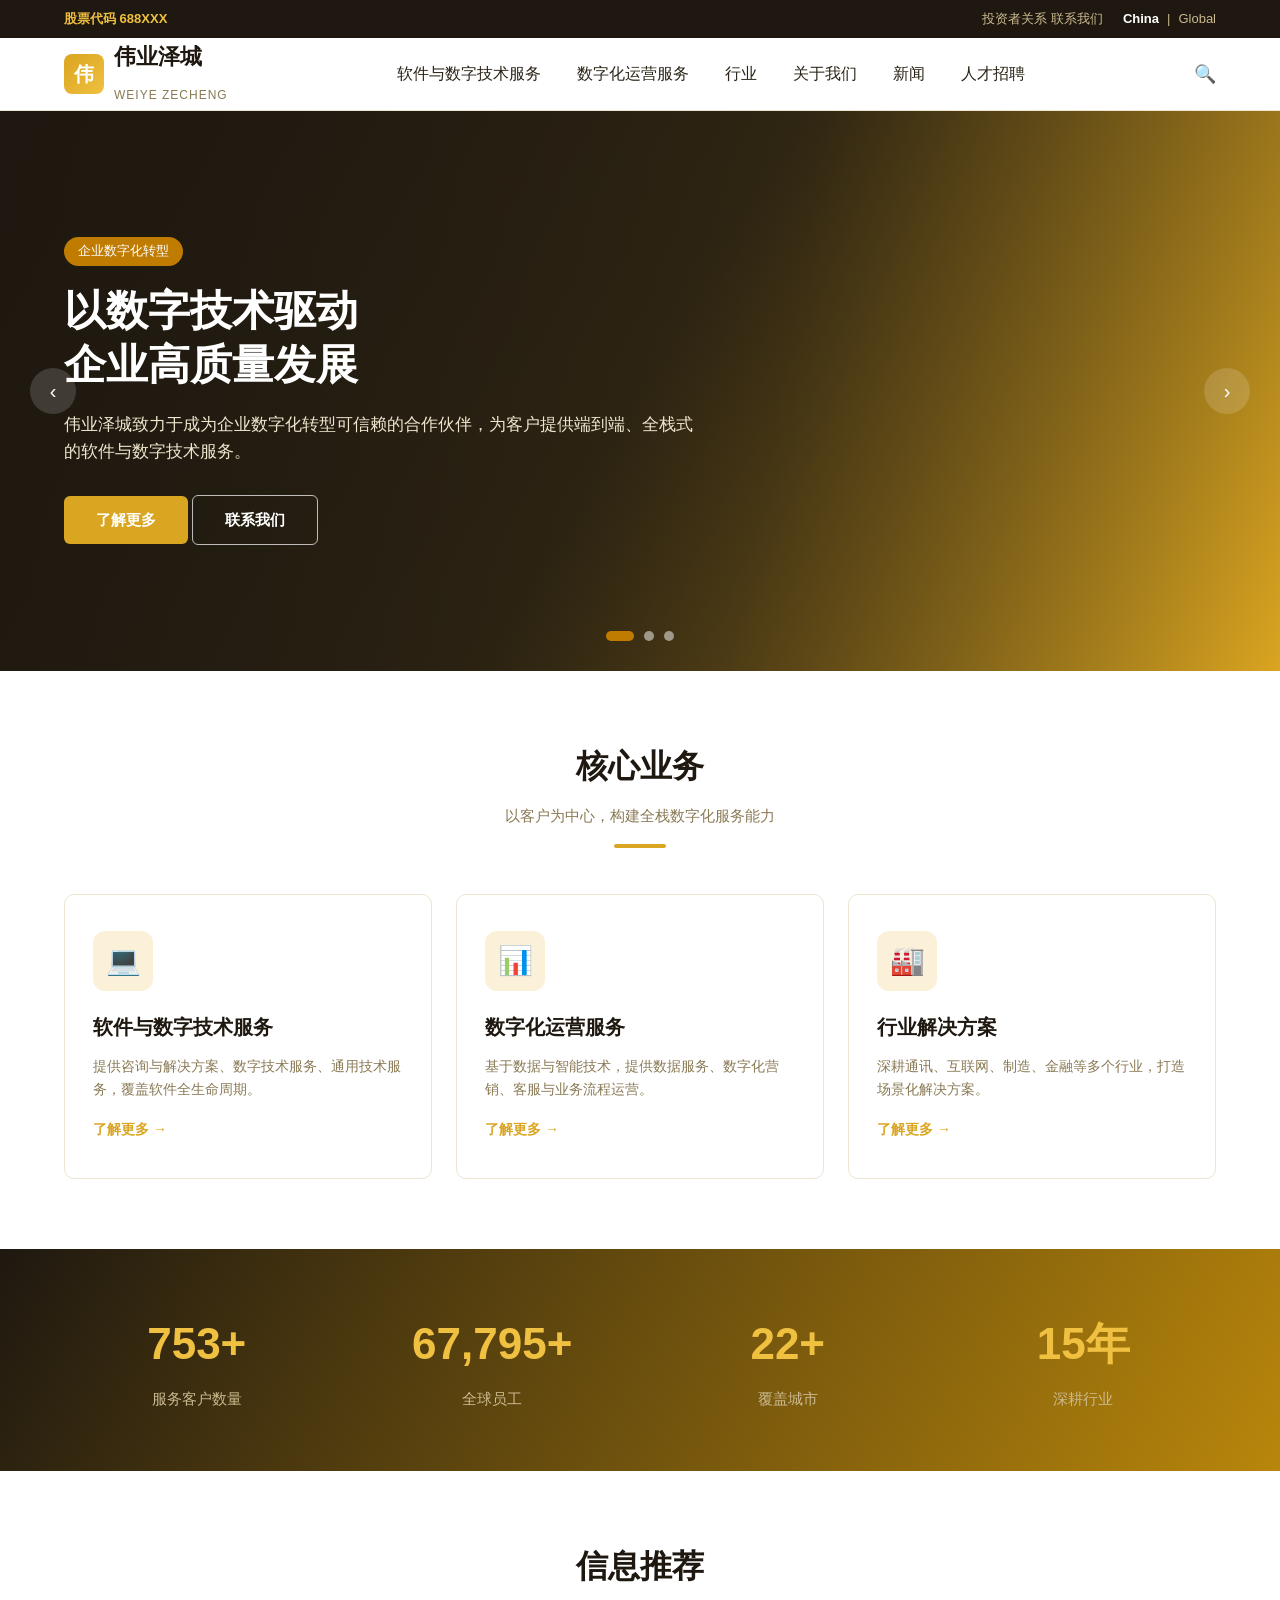
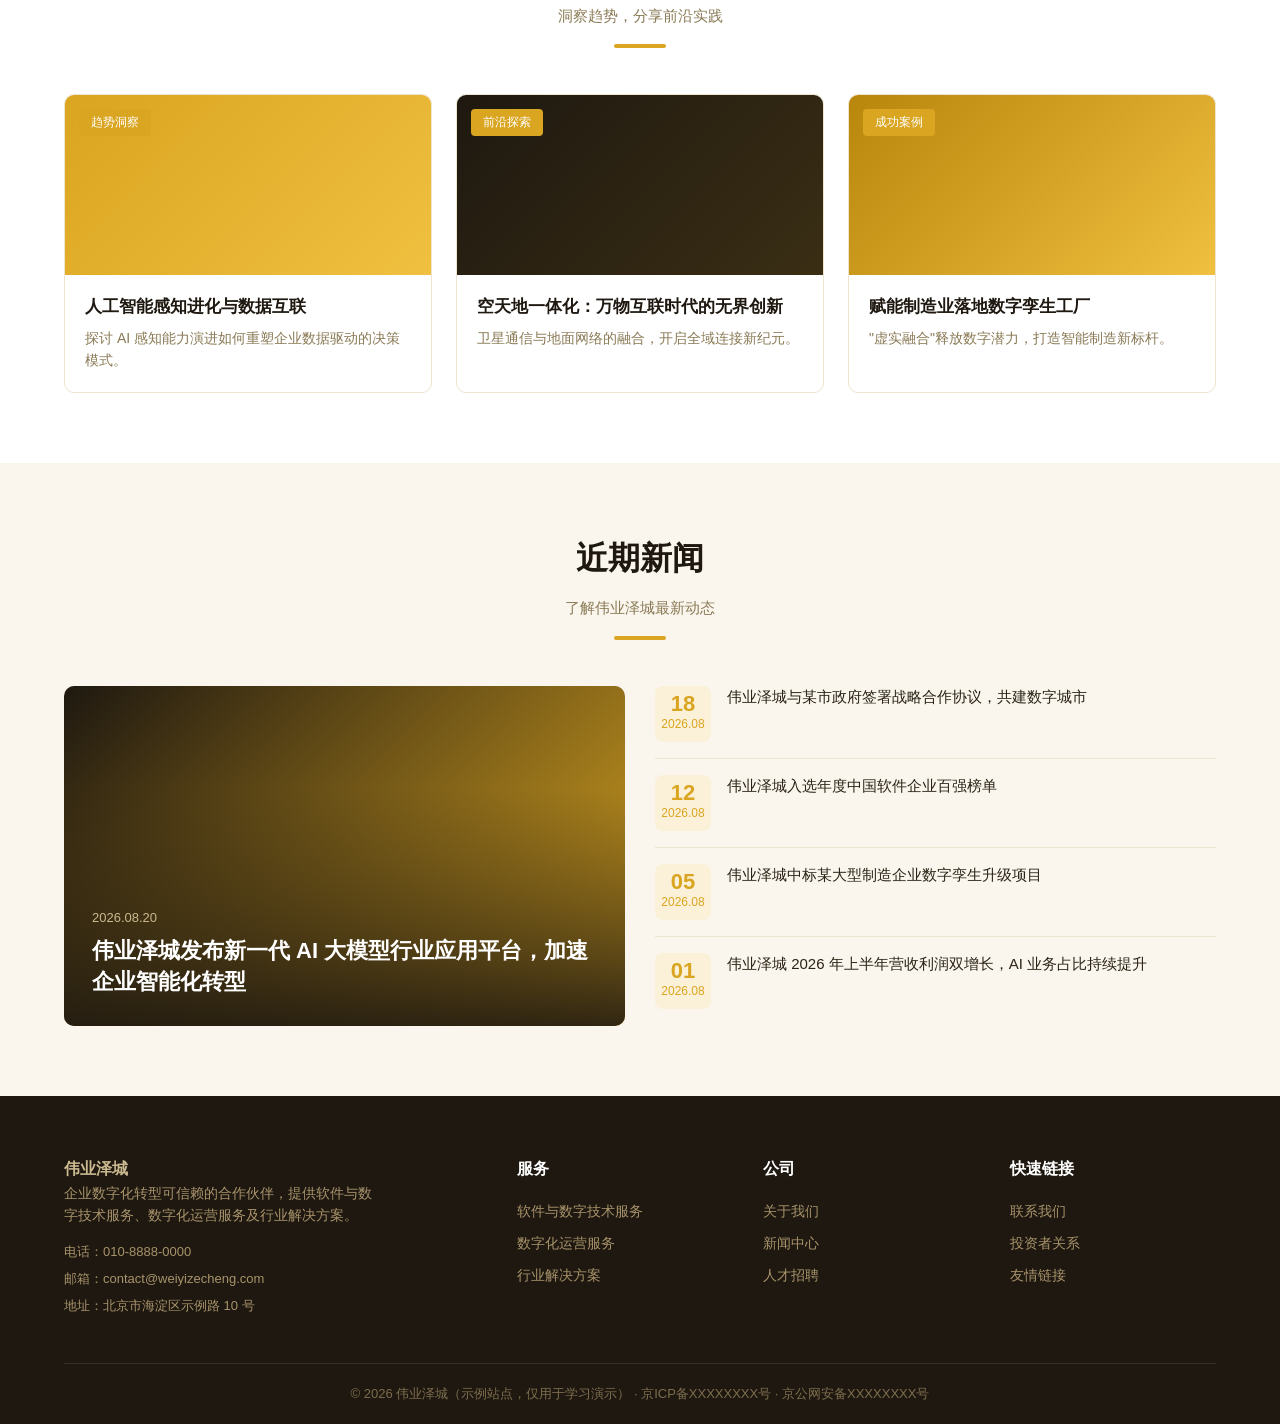
<file: index.html>
<!-- ============================================================
    文件说明：伟业泽城企业官网首页：包含顶部栏、导航、轮播图、核心业务、数据统计、信息推荐、近期新闻与页脚。
    ============================================================ -->
<!DOCTYPE html>
<html lang="zh-CN">
<head>
  <meta charset="UTF-8">
  <meta name="viewport" content="width=device-width, initial-scale=1.0">
  <title>伟业泽城 - 企业数字化转型可信赖合作伙伴</title>
  <meta name="description" content="伟业泽城，企业数字化转型可信赖合作伙伴，提供软件与数字技术服务、数字化运营服务与行业解决方案。">
  <link rel="stylesheet" href="css/style.css">
</head>
<body>

  <!-- 顶部栏 -->
  <div class="topbar">
    <div class="container">
      <div class="topbar-left">
        <span class="stock">股票代码 688XXX</span>
      </div>
      <div class="topbar-right">
        <div class="top-links">
          <a href="#">投资者关系</a>
          <a href="contact.html">联系我们</a>
        </div>
        <div class="lang">
          <a href="#" class="active">China</a>
          <span>|</span>
          <a href="#">Global</a>
        </div>
      </div>
    </div>
  </div>

  <!-- 导航 -->
  <header class="header">
    <div class="container navbar">
      <a href="index.html" class="logo">
        <span class="logo-mark">伟</span>
        <span>
          <span class="logo-cn">伟业泽城</span><br>
          <span class="logo-en">WEIYE ZECHENG</span>
        </span>
      </a>

      <nav class="nav-menu">
        <div class="nav-item">
          <a href="services.html">软件与数字技术服务</a>
          <div class="dropdown">
            <a href="services.html#consult">咨询与解决方案</a>
            <a href="services.html#digital">数字技术服务</a>
            <a href="services.html#general">通用技术服务</a>
          </div>
        </div>
        <div class="nav-item">
          <a href="operations.html">数字化运营服务</a>
          <div class="dropdown">
            <a href="operations.html#data">数据服务</a>
            <a href="operations.html#marketing">数字化营销与用户体验</a>
            <a href="operations.html#customer">客服业务服务</a>
            <a href="operations.html#bpo">业务流程运营服务</a>
          </div>
        </div>
        <div class="nav-item">
          <a href="industries.html">行业</a>
          <div class="dropdown">
            <a href="industries.html#communication">通讯设备</a>
            <a href="industries.html#internet">互联网服务</a>
            <a href="industries.html#manufacturing">高科技与制造</a>
            <a href="industries.html#finance">金融</a>
            <a href="industries.html#other">其他</a>
          </div>
        </div>
        <div class="nav-item">
          <a href="about.html">关于我们</a>
          <div class="dropdown">
            <a href="about.html#intro">公司简介</a>
            <a href="about.html#history">发展历程</a>
            <a href="about.html#culture">企业文化</a>
            <a href="about.html#honor">企业荣誉</a>
          </div>
        </div>
        <div class="nav-item"><a href="news.html">新闻</a></div>
        <div class="nav-item"><a href="career.html">人才招聘</a></div>
      </nav>

      <div class="nav-right">
        <span class="search-btn" onclick="openSearch()">🔍</span>
        <span class="nav-toggle">☰</span>
      </div>
    </div>
  </header>

  <!-- Hero 轮播 -->
  <section class="hero">
    <div class="hero-slide active" style="background-image: linear-gradient(120deg,#1E1810 0%,#3A2E14 50%,#DAA520 100%);">
      <div class="container">
        <div class="hero-content">
          <span class="hero-tag">企业数字化转型</span>
          <h1>以数字技术驱动<br>企业高质量发展</h1>
          <p>伟业泽城致力于成为企业数字化转型可信赖的合作伙伴，为客户提供端到端、全栈式的软件与数字技术服务。</p>
          <a href="services.html" class="btn btn-primary">了解更多</a>
          <a href="contact.html" class="btn btn-outline">联系我们</a>
        </div>
      </div>
    </div>
    <div class="hero-slide" style="background-image: linear-gradient(120deg,#2A2110 0%,#4A3A14 50%,#C07C00 100%);">
      <div class="container">
        <div class="hero-content">
          <span class="hero-tag">人工智能</span>
          <h1>拥抱 AI 与大模型<br>赋能千行百业</h1>
          <p>深耕 AI 及大模型应用，构建端云一体化能力，助力客户智能化升级。</p>
          <a href="services.html#digital" class="btn btn-primary">探索 AI 能力</a>
        </div>
      </div>
    </div>
    <div class="hero-slide" style="background-image: linear-gradient(120deg,#241C10 0%,#DAA520 60%,#F0C040 100%);">
      <div class="container">
        <div class="hero-content">
          <span class="hero-tag">数字化运营</span>
          <h1>数据驱动运营<br>释放业务价值</h1>
          <p>从数据服务到业务流程运营，帮助客户构建敏捷、高效的数字化运营体系。</p>
          <a href="operations.html" class="btn btn-primary">查看运营服务</a>
        </div>
      </div>
    </div>

    <div class="hero-arrow prev">‹</div>
    <div class="hero-arrow next">›</div>
    <div class="hero-dots">
      <span class="active"></span>
      <span></span>
      <span></span>
    </div>
  </section>

  <!-- 核心业务 -->
  <section class="section">
    <div class="container">
      <div class="section-head">
        <h2>核心业务</h2>
        <p class="subtitle">以客户为中心，构建全栈数字化服务能力</p>
        <div class="line"></div>
      </div>
      <div class="services-grid">
        <div class="service-card">
          <div class="icon">💻</div>
          <h3>软件与数字技术服务</h3>
          <p>提供咨询与解决方案、数字技术服务、通用技术服务，覆盖软件全生命周期。</p>
          <a href="services.html" class="more">了解更多 →</a>
        </div>
        <div class="service-card">
          <div class="icon">📊</div>
          <h3>数字化运营服务</h3>
          <p>基于数据与智能技术，提供数据服务、数字化营销、客服与业务流程运营。</p>
          <a href="operations.html" class="more">了解更多 →</a>
        </div>
        <div class="service-card">
          <div class="icon">🏭</div>
          <h3>行业解决方案</h3>
          <p>深耕通讯、互联网、制造、金融等多个行业，打造场景化解决方案。</p>
          <a href="industries.html" class="more">了解更多 →</a>
        </div>
      </div>
    </div>
  </section>

  <!-- 数据统计 -->
  <section class="stats">
    <div class="container">
      <div class="stats-grid">
        <div class="stat-item">
          <div class="num" data-count="1000" data-suffix="+">0</div>
          <div class="label">服务客户数量</div>
        </div>
        <div class="stat-item">
          <div class="num" data-count="90000" data-suffix="+">0</div>
          <div class="label">全球员工</div>
        </div>
        <div class="stat-item">
          <div class="num" data-count="30" data-suffix="+">0</div>
          <div class="label">覆盖城市</div>
        </div>
        <div class="stat-item">
          <div class="num" data-count="20" data-suffix="年">0</div>
          <div class="label">深耕行业</div>
        </div>
      </div>
    </div>
  </section>

  <!-- 信息推荐 -->
  <section class="section">
    <div class="container">
      <div class="section-head">
        <h2>信息推荐</h2>
        <p class="subtitle">洞察趋势，分享前沿实践</p>
        <div class="line"></div>
      </div>
      <div class="info-grid">
        <div class="info-card">
          <div class="thumb" style="background-image: linear-gradient(135deg,#DAA520,#F0C040);">
            <span class="tag">趋势洞察</span>
          </div>
          <div class="body">
            <h4>人工智能感知进化与数据互联</h4>
            <p>探讨 AI 感知能力演进如何重塑企业数据驱动的决策模式。</p>
          </div>
        </div>
        <div class="info-card">
          <div class="thumb" style="background-image: linear-gradient(135deg,#1E1810,#3A2E14);">
            <span class="tag">前沿探索</span>
          </div>
          <div class="body">
            <h4>空天地一体化：万物互联时代的无界创新</h4>
            <p>卫星通信与地面网络的融合，开启全域连接新纪元。</p>
          </div>
        </div>
        <div class="info-card">
          <div class="thumb" style="background-image: linear-gradient(135deg,#B8860B,#F0C040);">
            <span class="tag">成功案例</span>
          </div>
          <div class="body">
            <h4>赋能制造业落地数字孪生工厂</h4>
            <p>"虚实融合"释放数字潜力，打造智能制造新标杆。</p>
          </div>
        </div>
      </div>
    </div>
  </section>

  <!-- 近期新闻 -->
  <section class="section" style="background: var(--bg-light);">
    <div class="container">
      <div class="section-head">
        <h2>近期新闻</h2>
        <p class="subtitle">了解伟业泽城最新动态</p>
        <div class="line"></div>
      </div>
      <div class="news-wrap">
        <a href="news.html" class="news-featured" style="background-image: linear-gradient(135deg,#1E1810,#DAA520);">
          <div class="overlay"></div>
          <div class="content">
            <div class="date">2026.08.20</div>
            <h3>伟业泽城发布新一代 AI 大模型行业应用平台，加速企业智能化转型</h3>
          </div>
        </a>
        <div class="news-list">
          <a href="news.html" class="news-item">
            <div class="date-box"><span class="d">18</span><span class="m">2026.08</span></div>
            <span class="title">伟业泽城与某市政府签署战略合作协议，共建数字城市</span>
          </a>
          <a href="news.html" class="news-item">
            <div class="date-box"><span class="d">12</span><span class="m">2026.08</span></div>
            <span class="title">伟业泽城入选年度中国软件企业百强榜单</span>
          </a>
          <a href="news.html" class="news-item">
            <div class="date-box"><span class="d">05</span><span class="m">2026.08</span></div>
            <span class="title">伟业泽城中标某大型制造企业数字孪生升级项目</span>
          </a>
          <a href="news.html" class="news-item">
            <div class="date-box"><span class="d">01</span><span class="m">2026.08</span></div>
            <span class="title">伟业泽城 2026 年上半年营收利润双增长，AI 业务占比持续提升</span>
          </a>
        </div>
      </div>
    </div>
  </section>

  <!-- 页脚 -->
  <footer class="footer">
    <div class="container">
      <div class="footer-top">
        <div class="footer-about">
          <h4>伟业泽城</h4>
          <p>企业数字化转型可信赖的合作伙伴，提供软件与数字技术服务、数字化运营服务及行业解决方案。</p>
          <div class="contact-line">电话：010-8888-0000</div>
          <div class="contact-line">邮箱：contact@weiyizecheng.com</div>
          <div class="contact-line">地址：北京市海淀区示例路 10 号</div>
        </div>
        <div class="footer-col">
          <h4>服务</h4>
          <a href="services.html">软件与数字技术服务</a>
          <a href="operations.html">数字化运营服务</a>
          <a href="industries.html">行业解决方案</a>
        </div>
        <div class="footer-col">
          <h4>公司</h4>
          <a href="about.html">关于我们</a>
          <a href="news.html">新闻中心</a>
          <a href="career.html">人才招聘</a>
        </div>
        <div class="footer-col">
          <h4>快速链接</h4>
          <a href="contact.html">联系我们</a>
          <a href="#">投资者关系</a>
          <a href="#">友情链接</a>
        </div>
      </div>
      <div class="footer-bottom">
        <p>© 2026 伟业泽城（示例站点，仅用于学习演示） · <a href="#">京ICP备XXXXXXXX号</a> · <a href="#">京公网安备XXXXXXXX号</a></p>
      </div>
    </div>
  </footer>

  <script src="js/main.js"></script>
</body>
</html>
</file>
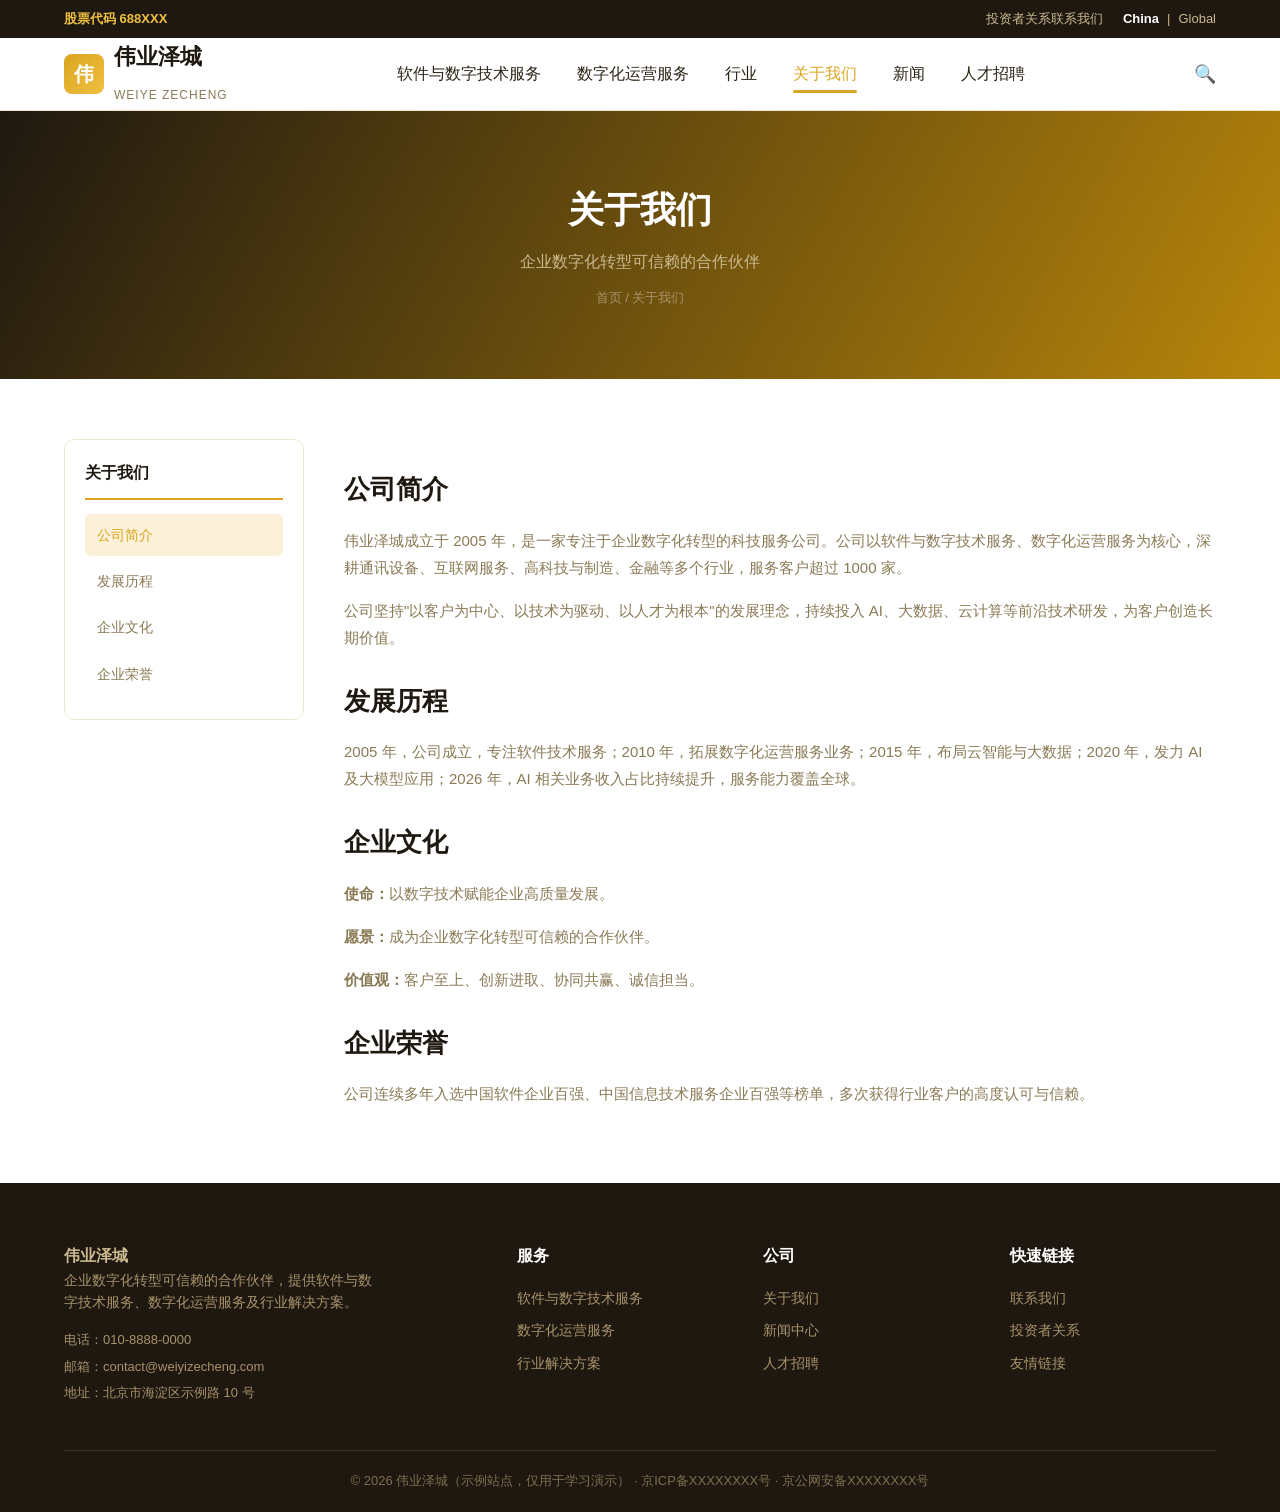
<file: about.html>
<!-- ============================================================
    文件说明：伟业泽城 - 关于我们页：公司简介、发展历程、企业文化、企业荣誉。
    ============================================================ -->
<!DOCTYPE html>
<html lang="zh-CN">
<head>
  <meta charset="UTF-8">
  <meta name="viewport" content="width=device-width, initial-scale=1.0">
  <title>关于我们 - 伟业泽城</title>
  <meta name="description" content="了解伟业泽城的公司简介、发展历程、企业文化与企业荣誉。">
  <link rel="stylesheet" href="css/style.css">
</head>
<body>

  <div class="topbar">
    <div class="container">
      <div class="topbar-left"><span class="stock">股票代码 688XXX</span></div>
      <div class="topbar-right">
        <div class="top-links"><a href="#">投资者关系</a><a href="contact.html">联系我们</a></div>
        <div class="lang"><a href="#" class="active">China</a><span>|</span><a href="#">Global</a></div>
      </div>
    </div>
  </div>

  <header class="header">
    <div class="container navbar">
      <a href="index.html" class="logo">
        <span class="logo-mark">伟</span>
        <span><span class="logo-cn">伟业泽城</span><br><span class="logo-en">WEIYE ZECHENG</span></span>
      </a>
      <nav class="nav-menu">
        <div class="nav-item">
          <a href="services.html">软件与数字技术服务</a>
          <div class="dropdown">
            <a href="services.html#consult">咨询与解决方案</a>
            <a href="services.html#digital">数字技术服务</a>
            <a href="services.html#general">通用技术服务</a>
          </div>
        </div>
        <div class="nav-item">
          <a href="operations.html">数字化运营服务</a>
          <div class="dropdown">
            <a href="operations.html#data">数据服务</a>
            <a href="operations.html#marketing">数字化营销与用户体验</a>
            <a href="operations.html#customer">客服业务服务</a>
            <a href="operations.html#bpo">业务流程运营服务</a>
          </div>
        </div>
        <div class="nav-item">
          <a href="industries.html">行业</a>
          <div class="dropdown">
            <a href="industries.html#communication">通讯设备</a>
            <a href="industries.html#internet">互联网服务</a>
            <a href="industries.html#manufacturing">高科技与制造</a>
            <a href="industries.html#finance">金融</a>
            <a href="industries.html#other">其他</a>
          </div>
        </div>
        <div class="nav-item">
          <a href="about.html" class="active">关于我们</a>
          <div class="dropdown">
            <a href="about.html#intro">公司简介</a>
            <a href="about.html#history">发展历程</a>
            <a href="about.html#culture">企业文化</a>
            <a href="about.html#honor">企业荣誉</a>
          </div>
        </div>
        <div class="nav-item"><a href="news.html">新闻</a></div>
        <div class="nav-item"><a href="career.html">人才招聘</a></div>
      </nav>
      <div class="nav-right">
        <span class="search-btn" onclick="openSearch()">🔍</span>
        <span class="nav-toggle">☰</span>
      </div>
    </div>
  </header>

  <section class="page-banner">
    <div class="container">
      <h1>关于我们</h1>
      <p>企业数字化转型可信赖的合作伙伴</p>
      <div class="breadcrumb"><a href="index.html">首页</a> / 关于我们</div>
    </div>
  </section>

  <section class="page-body">
    <div class="container">
      <div class="two-col">
        <aside class="sidebar">
          <h3>关于我们</h3>
          <a href="#intro" class="active">公司简介</a>
          <a href="#history">发展历程</a>
          <a href="#culture">企业文化</a>
          <a href="#honor">企业荣誉</a>
        </aside>
        <div class="article">
          <h2 id="intro">公司简介</h2>
          <p>伟业泽城成立于 2005 年，是一家专注于企业数字化转型的科技服务公司。公司以软件与数字技术服务、数字化运营服务为核心，深耕通讯设备、互联网服务、高科技与制造、金融等多个行业，服务客户超过 1000 家。</p>
          <p>公司坚持"以客户为中心、以技术为驱动、以人才为根本"的发展理念，持续投入 AI、大数据、云计算等前沿技术研发，为客户创造长期价值。</p>

          <h2 id="history">发展历程</h2>
          <p>2005 年，公司成立，专注软件技术服务；2010 年，拓展数字化运营服务业务；2015 年，布局云智能与大数据；2020 年，发力 AI 及大模型应用；2026 年，AI 相关业务收入占比持续提升，服务能力覆盖全球。</p>

          <h2 id="culture">企业文化</h2>
          <p><strong>使命：</strong>以数字技术赋能企业高质量发展。</p>
          <p><strong>愿景：</strong>成为企业数字化转型可信赖的合作伙伴。</p>
          <p><strong>价值观：</strong>客户至上、创新进取、协同共赢、诚信担当。</p>

          <h2 id="honor">企业荣誉</h2>
          <p>公司连续多年入选中国软件企业百强、中国信息技术服务企业百强等榜单，多次获得行业客户的高度认可与信赖。</p>
        </div>
      </div>
    </div>
  </section>

  <footer class="footer">
    <div class="container">
      <div class="footer-top">
        <div class="footer-about">
          <h4>伟业泽城</h4>
          <p>企业数字化转型可信赖的合作伙伴，提供软件与数字技术服务、数字化运营服务及行业解决方案。</p>
          <div class="contact-line">电话：010-8888-0000</div>
          <div class="contact-line">邮箱：contact@weiyizecheng.com</div>
          <div class="contact-line">地址：北京市海淀区示例路 10 号</div>
        </div>
        <div class="footer-col">
          <h4>服务</h4>
          <a href="services.html">软件与数字技术服务</a>
          <a href="operations.html">数字化运营服务</a>
          <a href="industries.html">行业解决方案</a>
        </div>
        <div class="footer-col">
          <h4>公司</h4>
          <a href="about.html">关于我们</a>
          <a href="news.html">新闻中心</a>
          <a href="career.html">人才招聘</a>
        </div>
        <div class="footer-col">
          <h4>快速链接</h4>
          <a href="contact.html">联系我们</a>
          <a href="#">投资者关系</a>
          <a href="#">友情链接</a>
        </div>
      </div>
      <div class="footer-bottom">
        <p>© 2026 伟业泽城（示例站点，仅用于学习演示） · <a href="#">京ICP备XXXXXXXX号</a> · <a href="#">京公网安备XXXXXXXX号</a></p>
      </div>
    </div>
  </footer>

  <script src="js/main.js"></script>
</body>
</html>
</file>
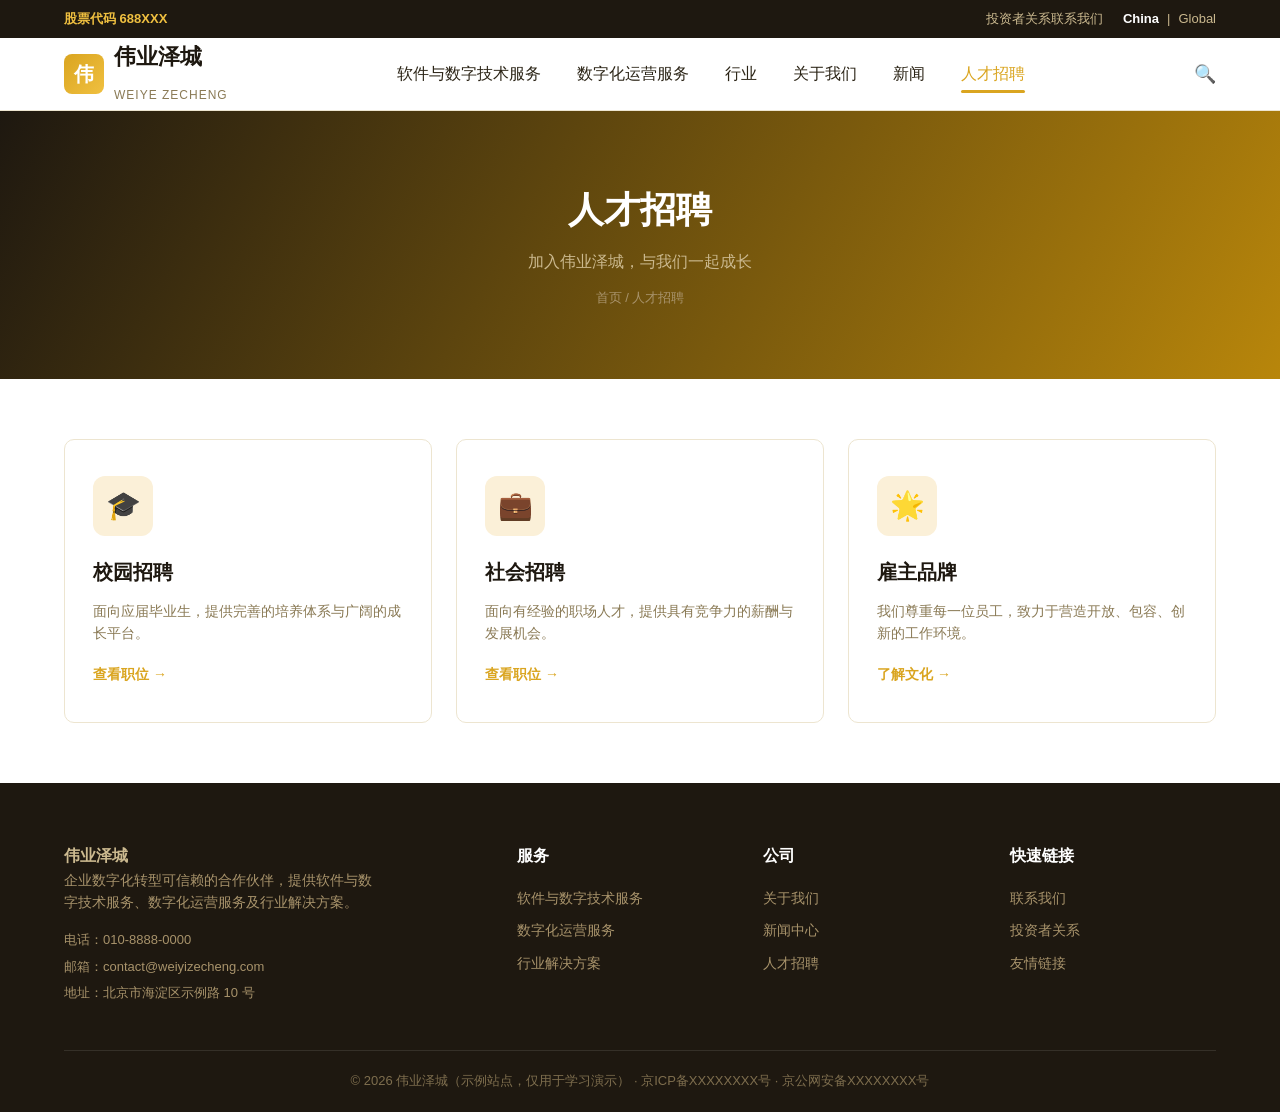
<file: career.html>
<!-- ============================================================
    文件说明：伟业泽城 - 人才招聘页：校园招聘、社会招聘、雇主品牌。
    ============================================================ -->
<!DOCTYPE html>
<html lang="zh-CN">
<head>
  <meta charset="UTF-8">
  <meta name="viewport" content="width=device-width, initial-scale=1.0">
  <title>人才招聘 - 伟业泽城</title>
  <meta name="description" content="加入伟业泽城，共同成长。查看校园招聘与社会招聘信息。">
  <link rel="stylesheet" href="css/style.css">
</head>
<body>

  <div class="topbar">
    <div class="container">
      <div class="topbar-left"><span class="stock">股票代码 688XXX</span></div>
      <div class="topbar-right">
        <div class="top-links"><a href="#">投资者关系</a><a href="contact.html">联系我们</a></div>
        <div class="lang"><a href="#" class="active">China</a><span>|</span><a href="#">Global</a></div>
      </div>
    </div>
  </div>

  <header class="header">
    <div class="container navbar">
      <a href="index.html" class="logo">
        <span class="logo-mark">伟</span>
        <span><span class="logo-cn">伟业泽城</span><br><span class="logo-en">WEIYE ZECHENG</span></span>
      </a>
      <nav class="nav-menu">
        <div class="nav-item">
          <a href="services.html">软件与数字技术服务</a>
          <div class="dropdown">
            <a href="services.html#consult">咨询与解决方案</a>
            <a href="services.html#digital">数字技术服务</a>
            <a href="services.html#general">通用技术服务</a>
          </div>
        </div>
        <div class="nav-item">
          <a href="operations.html">数字化运营服务</a>
          <div class="dropdown">
            <a href="operations.html#data">数据服务</a>
            <a href="operations.html#marketing">数字化营销与用户体验</a>
            <a href="operations.html#customer">客服业务服务</a>
            <a href="operations.html#bpo">业务流程运营服务</a>
          </div>
        </div>
        <div class="nav-item">
          <a href="industries.html">行业</a>
          <div class="dropdown">
            <a href="industries.html#communication">通讯设备</a>
            <a href="industries.html#internet">互联网服务</a>
            <a href="industries.html#manufacturing">高科技与制造</a>
            <a href="industries.html#finance">金融</a>
            <a href="industries.html#other">其他</a>
          </div>
        </div>
        <div class="nav-item">
          <a href="about.html">关于我们</a>
          <div class="dropdown">
            <a href="about.html#intro">公司简介</a>
            <a href="about.html#history">发展历程</a>
            <a href="about.html#culture">企业文化</a>
            <a href="about.html#honor">企业荣誉</a>
          </div>
        </div>
        <div class="nav-item"><a href="news.html">新闻</a></div>
        <div class="nav-item"><a href="career.html" class="active">人才招聘</a></div>
      </nav>
      <div class="nav-right">
        <span class="search-btn" onclick="openSearch()">🔍</span>
        <span class="nav-toggle">☰</span>
      </div>
    </div>
  </header>

  <section class="page-banner">
    <div class="container">
      <h1>人才招聘</h1>
      <p>加入伟业泽城，与我们一起成长</p>
      <div class="breadcrumb"><a href="index.html">首页</a> / 人才招聘</div>
    </div>
  </section>

  <section class="page-body">
    <div class="container">
      <div class="services-grid">
        <div class="service-card">
          <div class="icon">🎓</div>
          <h3>校园招聘</h3>
          <p>面向应届毕业生，提供完善的培养体系与广阔的成长平台。</p>
          <a href="contact.html" class="more">查看职位 →</a>
        </div>
        <div class="service-card">
          <div class="icon">💼</div>
          <h3>社会招聘</h3>
          <p>面向有经验的职场人才，提供具有竞争力的薪酬与发展机会。</p>
          <a href="contact.html" class="more">查看职位 →</a>
        </div>
        <div class="service-card">
          <div class="icon">🌟</div>
          <h3>雇主品牌</h3>
          <p>我们尊重每一位员工，致力于营造开放、包容、创新的工作环境。</p>
          <a href="about.html#culture" class="more">了解文化 →</a>
        </div>
      </div>
    </div>
  </section>

  <footer class="footer">
    <div class="container">
      <div class="footer-top">
        <div class="footer-about">
          <h4>伟业泽城</h4>
          <p>企业数字化转型可信赖的合作伙伴，提供软件与数字技术服务、数字化运营服务及行业解决方案。</p>
          <div class="contact-line">电话：010-8888-0000</div>
          <div class="contact-line">邮箱：contact@weiyizecheng.com</div>
          <div class="contact-line">地址：北京市海淀区示例路 10 号</div>
        </div>
        <div class="footer-col">
          <h4>服务</h4>
          <a href="services.html">软件与数字技术服务</a>
          <a href="operations.html">数字化运营服务</a>
          <a href="industries.html">行业解决方案</a>
        </div>
        <div class="footer-col">
          <h4>公司</h4>
          <a href="about.html">关于我们</a>
          <a href="news.html">新闻中心</a>
          <a href="career.html">人才招聘</a>
        </div>
        <div class="footer-col">
          <h4>快速链接</h4>
          <a href="contact.html">联系我们</a>
          <a href="#">投资者关系</a>
          <a href="#">友情链接</a>
        </div>
      </div>
      <div class="footer-bottom">
        <p>© 2026 伟业泽城（示例站点，仅用于学习演示） · <a href="#">京ICP备XXXXXXXX号</a> · <a href="#">京公网安备XXXXXXXX号</a></p>
      </div>
    </div>
  </footer>

  <script src="js/main.js"></script>
</body>
</html>
</file>
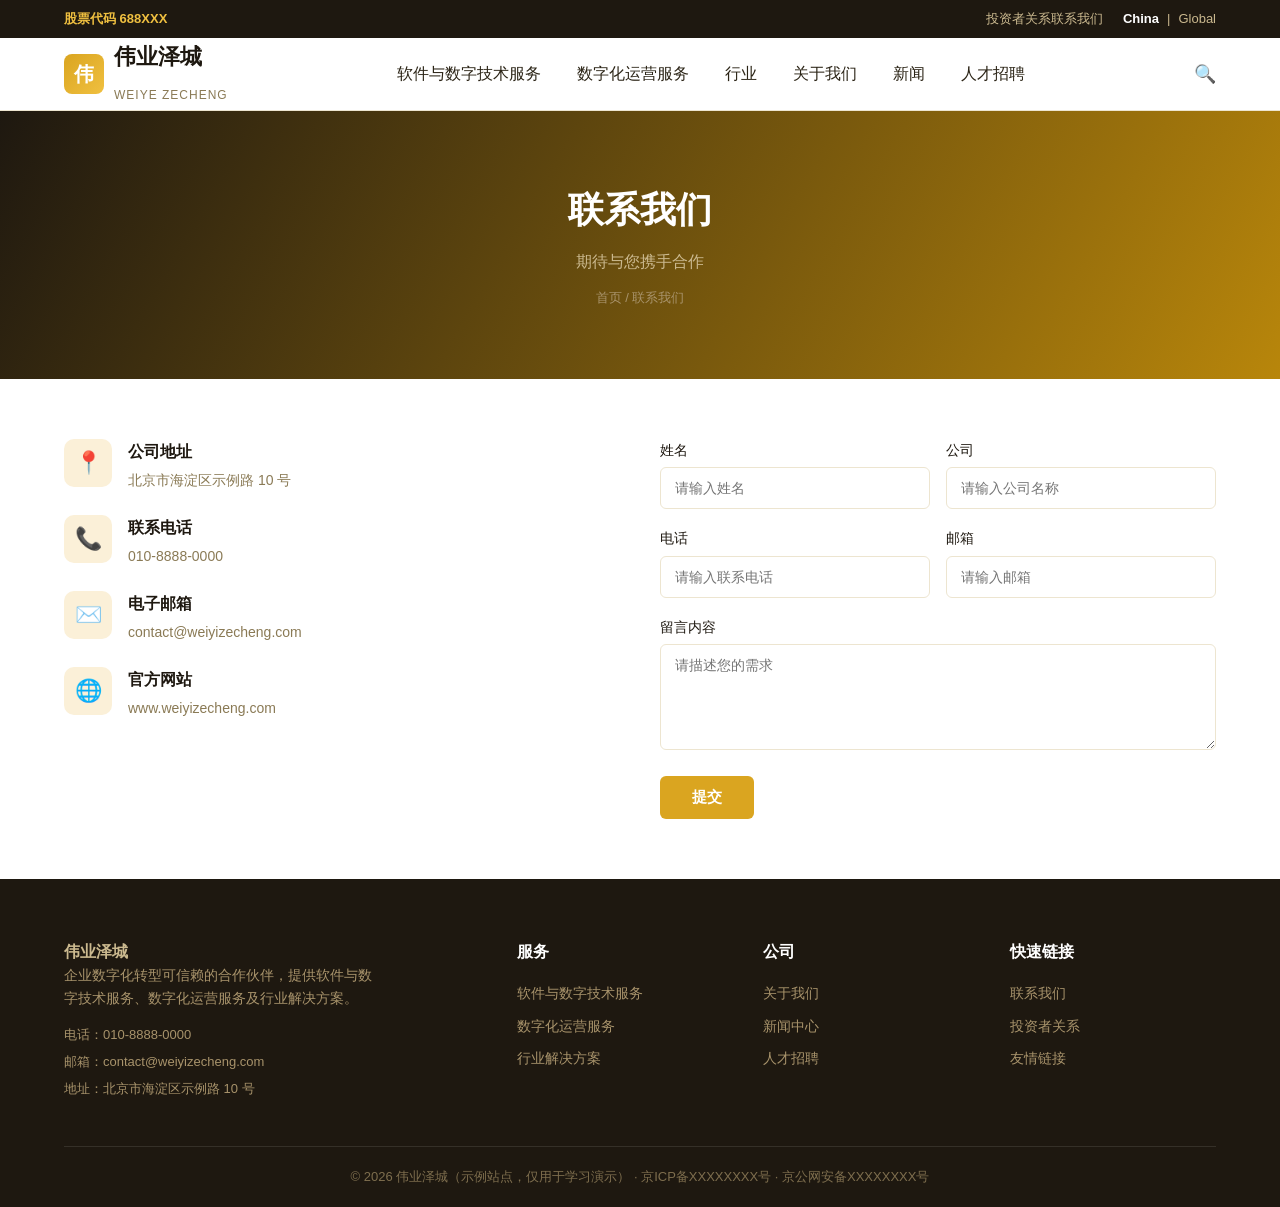
<file: contact.html>
<!-- ============================================================
    文件说明：伟业泽城 - 联系我们页：联系方式与留言表单。
    ============================================================ -->
<!DOCTYPE html>
<html lang="zh-CN">
<head>
  <meta charset="UTF-8">
  <meta name="viewport" content="width=device-width, initial-scale=1.0">
  <title>联系我们 - 伟业泽城</title>
  <meta name="description" content="联系伟业泽城，咨询业务合作、媒体合作等。">
  <link rel="stylesheet" href="css/style.css">
</head>
<body>

  <div class="topbar">
    <div class="container">
      <div class="topbar-left"><span class="stock">股票代码 688XXX</span></div>
      <div class="topbar-right">
        <div class="top-links"><a href="#">投资者关系</a><a href="contact.html">联系我们</a></div>
        <div class="lang"><a href="#" class="active">China</a><span>|</span><a href="#">Global</a></div>
      </div>
    </div>
  </div>

  <header class="header">
    <div class="container navbar">
      <a href="index.html" class="logo">
        <span class="logo-mark">伟</span>
        <span><span class="logo-cn">伟业泽城</span><br><span class="logo-en">WEIYE ZECHENG</span></span>
      </a>
      <nav class="nav-menu">
        <div class="nav-item">
          <a href="services.html">软件与数字技术服务</a>
          <div class="dropdown">
            <a href="services.html#consult">咨询与解决方案</a>
            <a href="services.html#digital">数字技术服务</a>
            <a href="services.html#general">通用技术服务</a>
          </div>
        </div>
        <div class="nav-item">
          <a href="operations.html">数字化运营服务</a>
          <div class="dropdown">
            <a href="operations.html#data">数据服务</a>
            <a href="operations.html#marketing">数字化营销与用户体验</a>
            <a href="operations.html#customer">客服业务服务</a>
            <a href="operations.html#bpo">业务流程运营服务</a>
          </div>
        </div>
        <div class="nav-item">
          <a href="industries.html">行业</a>
          <div class="dropdown">
            <a href="industries.html#communication">通讯设备</a>
            <a href="industries.html#internet">互联网服务</a>
            <a href="industries.html#manufacturing">高科技与制造</a>
            <a href="industries.html#finance">金融</a>
            <a href="industries.html#other">其他</a>
          </div>
        </div>
        <div class="nav-item">
          <a href="about.html">关于我们</a>
          <div class="dropdown">
            <a href="about.html#intro">公司简介</a>
            <a href="about.html#history">发展历程</a>
            <a href="about.html#culture">企业文化</a>
            <a href="about.html#honor">企业荣誉</a>
          </div>
        </div>
        <div class="nav-item"><a href="news.html">新闻</a></div>
        <div class="nav-item"><a href="career.html">人才招聘</a></div>
      </nav>
      <div class="nav-right">
        <span class="search-btn" onclick="openSearch()">🔍</span>
        <span class="nav-toggle">☰</span>
      </div>
    </div>
  </header>

  <section class="page-banner">
    <div class="container">
      <h1>联系我们</h1>
      <p>期待与您携手合作</p>
      <div class="breadcrumb"><a href="index.html">首页</a> / 联系我们</div>
    </div>
  </section>

  <section class="page-body">
    <div class="container">
      <div class="contact-grid">
        <div class="contact-info">
          <div class="item">
            <div class="icon">📍</div>
            <div>
              <h4>公司地址</h4>
              <p>北京市海淀区示例路 10 号</p>
            </div>
          </div>
          <div class="item">
            <div class="icon">📞</div>
            <div>
              <h4>联系电话</h4>
              <p>010-8888-0000</p>
            </div>
          </div>
          <div class="item">
            <div class="icon">✉️</div>
            <div>
              <h4>电子邮箱</h4>
              <p>contact@weiyizecheng.com</p>
            </div>
          </div>
          <div class="item">
            <div class="icon">🌐</div>
            <div>
              <h4>官方网站</h4>
              <p>www.weiyizecheng.com</p>
            </div>
          </div>
        </div>
        <div>
          <form onsubmit="event.preventDefault(); alert('感谢您的留言，我们会尽快与您联系（演示功能）');">
            <div class="form-row">
              <div class="form-group">
                <label>姓名</label>
                <input type="text" placeholder="请输入姓名">
              </div>
              <div class="form-group">
                <label>公司</label>
                <input type="text" placeholder="请输入公司名称">
              </div>
            </div>
            <div class="form-row">
              <div class="form-group">
                <label>电话</label>
                <input type="tel" placeholder="请输入联系电话">
              </div>
              <div class="form-group">
                <label>邮箱</label>
                <input type="email" placeholder="请输入邮箱">
              </div>
            </div>
            <div class="form-group">
              <label>留言内容</label>
              <textarea rows="5" placeholder="请描述您的需求"></textarea>
            </div>
            <button type="submit" class="btn btn-primary">提交</button>
          </form>
        </div>
      </div>
    </div>
  </section>

  <footer class="footer">
    <div class="container">
      <div class="footer-top">
        <div class="footer-about">
          <h4>伟业泽城</h4>
          <p>企业数字化转型可信赖的合作伙伴，提供软件与数字技术服务、数字化运营服务及行业解决方案。</p>
          <div class="contact-line">电话：010-8888-0000</div>
          <div class="contact-line">邮箱：contact@weiyizecheng.com</div>
          <div class="contact-line">地址：北京市海淀区示例路 10 号</div>
        </div>
        <div class="footer-col">
          <h4>服务</h4>
          <a href="services.html">软件与数字技术服务</a>
          <a href="operations.html">数字化运营服务</a>
          <a href="industries.html">行业解决方案</a>
        </div>
        <div class="footer-col">
          <h4>公司</h4>
          <a href="about.html">关于我们</a>
          <a href="news.html">新闻中心</a>
          <a href="career.html">人才招聘</a>
        </div>
        <div class="footer-col">
          <h4>快速链接</h4>
          <a href="contact.html">联系我们</a>
          <a href="#">投资者关系</a>
          <a href="#">友情链接</a>
        </div>
      </div>
      <div class="footer-bottom">
        <p>© 2026 伟业泽城（示例站点，仅用于学习演示） · <a href="#">京ICP备XXXXXXXX号</a> · <a href="#">京公网安备XXXXXXXX号</a></p>
      </div>
    </div>
  </footer>

  <script src="js/main.js"></script>
</body>
</html>
</file>
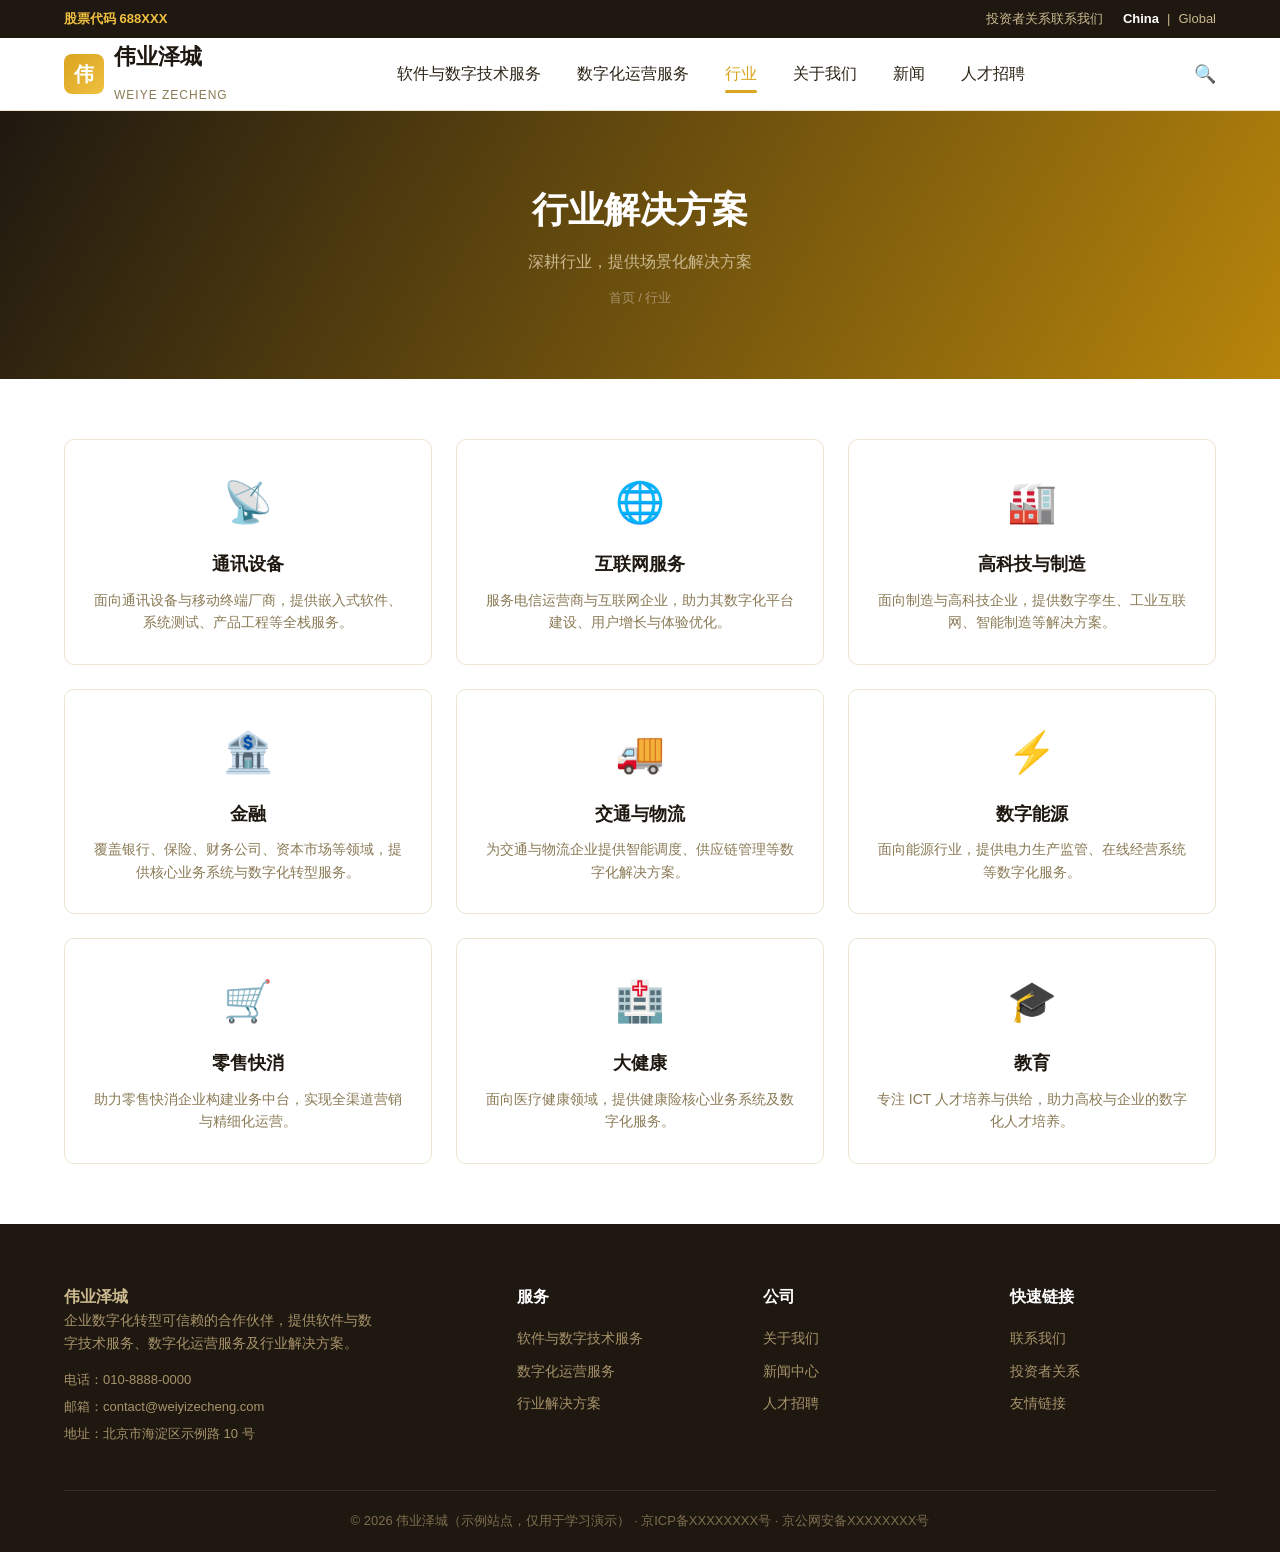
<file: industries.html>
<!-- ============================================================
    文件说明：伟业泽城 - 行业解决方案页：展示通讯设备、互联网、制造、金融等行业方案。
    ============================================================ -->
<!DOCTYPE html>
<html lang="zh-CN">
<head>
  <meta charset="UTF-8">
  <meta name="viewport" content="width=device-width, initial-scale=1.0">
  <title>行业解决方案 - 伟业泽城</title>
  <meta name="description" content="伟业泽城深耕通讯设备、互联网服务、高科技与制造、金融等多个行业。">
  <link rel="stylesheet" href="css/style.css">
</head>
<body>

  <div class="topbar">
    <div class="container">
      <div class="topbar-left"><span class="stock">股票代码 688XXX</span></div>
      <div class="topbar-right">
        <div class="top-links"><a href="#">投资者关系</a><a href="contact.html">联系我们</a></div>
        <div class="lang"><a href="#" class="active">China</a><span>|</span><a href="#">Global</a></div>
      </div>
    </div>
  </div>

  <header class="header">
    <div class="container navbar">
      <a href="index.html" class="logo">
        <span class="logo-mark">伟</span>
        <span><span class="logo-cn">伟业泽城</span><br><span class="logo-en">WEIYE ZECHENG</span></span>
      </a>
      <nav class="nav-menu">
        <div class="nav-item">
          <a href="services.html">软件与数字技术服务</a>
          <div class="dropdown">
            <a href="services.html#consult">咨询与解决方案</a>
            <a href="services.html#digital">数字技术服务</a>
            <a href="services.html#general">通用技术服务</a>
          </div>
        </div>
        <div class="nav-item">
          <a href="operations.html">数字化运营服务</a>
          <div class="dropdown">
            <a href="operations.html#data">数据服务</a>
            <a href="operations.html#marketing">数字化营销与用户体验</a>
            <a href="operations.html#customer">客服业务服务</a>
            <a href="operations.html#bpo">业务流程运营服务</a>
          </div>
        </div>
        <div class="nav-item">
          <a href="industries.html" class="active">行业</a>
          <div class="dropdown">
            <a href="industries.html#communication">通讯设备</a>
            <a href="industries.html#internet">互联网服务</a>
            <a href="industries.html#manufacturing">高科技与制造</a>
            <a href="industries.html#finance">金融</a>
            <a href="industries.html#other">其他</a>
          </div>
        </div>
        <div class="nav-item">
          <a href="about.html">关于我们</a>
          <div class="dropdown">
            <a href="about.html#intro">公司简介</a>
            <a href="about.html#history">发展历程</a>
            <a href="about.html#culture">企业文化</a>
            <a href="about.html#honor">企业荣誉</a>
          </div>
        </div>
        <div class="nav-item"><a href="news.html">新闻</a></div>
        <div class="nav-item"><a href="career.html">人才招聘</a></div>
      </nav>
      <div class="nav-right">
        <span class="search-btn" onclick="openSearch()">🔍</span>
        <span class="nav-toggle">☰</span>
      </div>
    </div>
  </header>

  <section class="page-banner">
    <div class="container">
      <h1>行业解决方案</h1>
      <p>深耕行业，提供场景化解决方案</p>
      <div class="breadcrumb"><a href="index.html">首页</a> / 行业</div>
    </div>
  </section>

  <section class="page-body">
    <div class="container">
      <div class="industry-grid">
        <div class="industry-card" id="communication">
          <div class="icon">📡</div>
          <h3>通讯设备</h3>
          <p>面向通讯设备与移动终端厂商，提供嵌入式软件、系统测试、产品工程等全栈服务。</p>
        </div>
        <div class="industry-card" id="internet">
          <div class="icon">🌐</div>
          <h3>互联网服务</h3>
          <p>服务电信运营商与互联网企业，助力其数字化平台建设、用户增长与体验优化。</p>
        </div>
        <div class="industry-card" id="manufacturing">
          <div class="icon">🏭</div>
          <h3>高科技与制造</h3>
          <p>面向制造与高科技企业，提供数字孪生、工业互联网、智能制造等解决方案。</p>
        </div>
        <div class="industry-card" id="finance">
          <div class="icon">🏦</div>
          <h3>金融</h3>
          <p>覆盖银行、保险、财务公司、资本市场等领域，提供核心业务系统与数字化转型服务。</p>
        </div>
        <div class="industry-card" id="other">
          <div class="icon">🚚</div>
          <h3>交通与物流</h3>
          <p>为交通与物流企业提供智能调度、供应链管理等数字化解决方案。</p>
        </div>
        <div class="industry-card">
          <div class="icon">⚡</div>
          <h3>数字能源</h3>
          <p>面向能源行业，提供电力生产监管、在线经营系统等数字化服务。</p>
        </div>
        <div class="industry-card">
          <div class="icon">🛒</div>
          <h3>零售快消</h3>
          <p>助力零售快消企业构建业务中台，实现全渠道营销与精细化运营。</p>
        </div>
        <div class="industry-card">
          <div class="icon">🏥</div>
          <h3>大健康</h3>
          <p>面向医疗健康领域，提供健康险核心业务系统及数字化服务。</p>
        </div>
        <div class="industry-card">
          <div class="icon">🎓</div>
          <h3>教育</h3>
          <p>专注 ICT 人才培养与供给，助力高校与企业的数字化人才培养。</p>
        </div>
      </div>
    </div>
  </section>

  <footer class="footer">
    <div class="container">
      <div class="footer-top">
        <div class="footer-about">
          <h4>伟业泽城</h4>
          <p>企业数字化转型可信赖的合作伙伴，提供软件与数字技术服务、数字化运营服务及行业解决方案。</p>
          <div class="contact-line">电话：010-8888-0000</div>
          <div class="contact-line">邮箱：contact@weiyizecheng.com</div>
          <div class="contact-line">地址：北京市海淀区示例路 10 号</div>
        </div>
        <div class="footer-col">
          <h4>服务</h4>
          <a href="services.html">软件与数字技术服务</a>
          <a href="operations.html">数字化运营服务</a>
          <a href="industries.html">行业解决方案</a>
        </div>
        <div class="footer-col">
          <h4>公司</h4>
          <a href="about.html">关于我们</a>
          <a href="news.html">新闻中心</a>
          <a href="career.html">人才招聘</a>
        </div>
        <div class="footer-col">
          <h4>快速链接</h4>
          <a href="contact.html">联系我们</a>
          <a href="#">投资者关系</a>
          <a href="#">友情链接</a>
        </div>
      </div>
      <div class="footer-bottom">
        <p>© 2026 伟业泽城（示例站点，仅用于学习演示） · <a href="#">京ICP备XXXXXXXX号</a> · <a href="#">京公网安备XXXXXXXX号</a></p>
      </div>
    </div>
  </footer>

  <script src="js/main.js"></script>
</body>
</html>
</file>
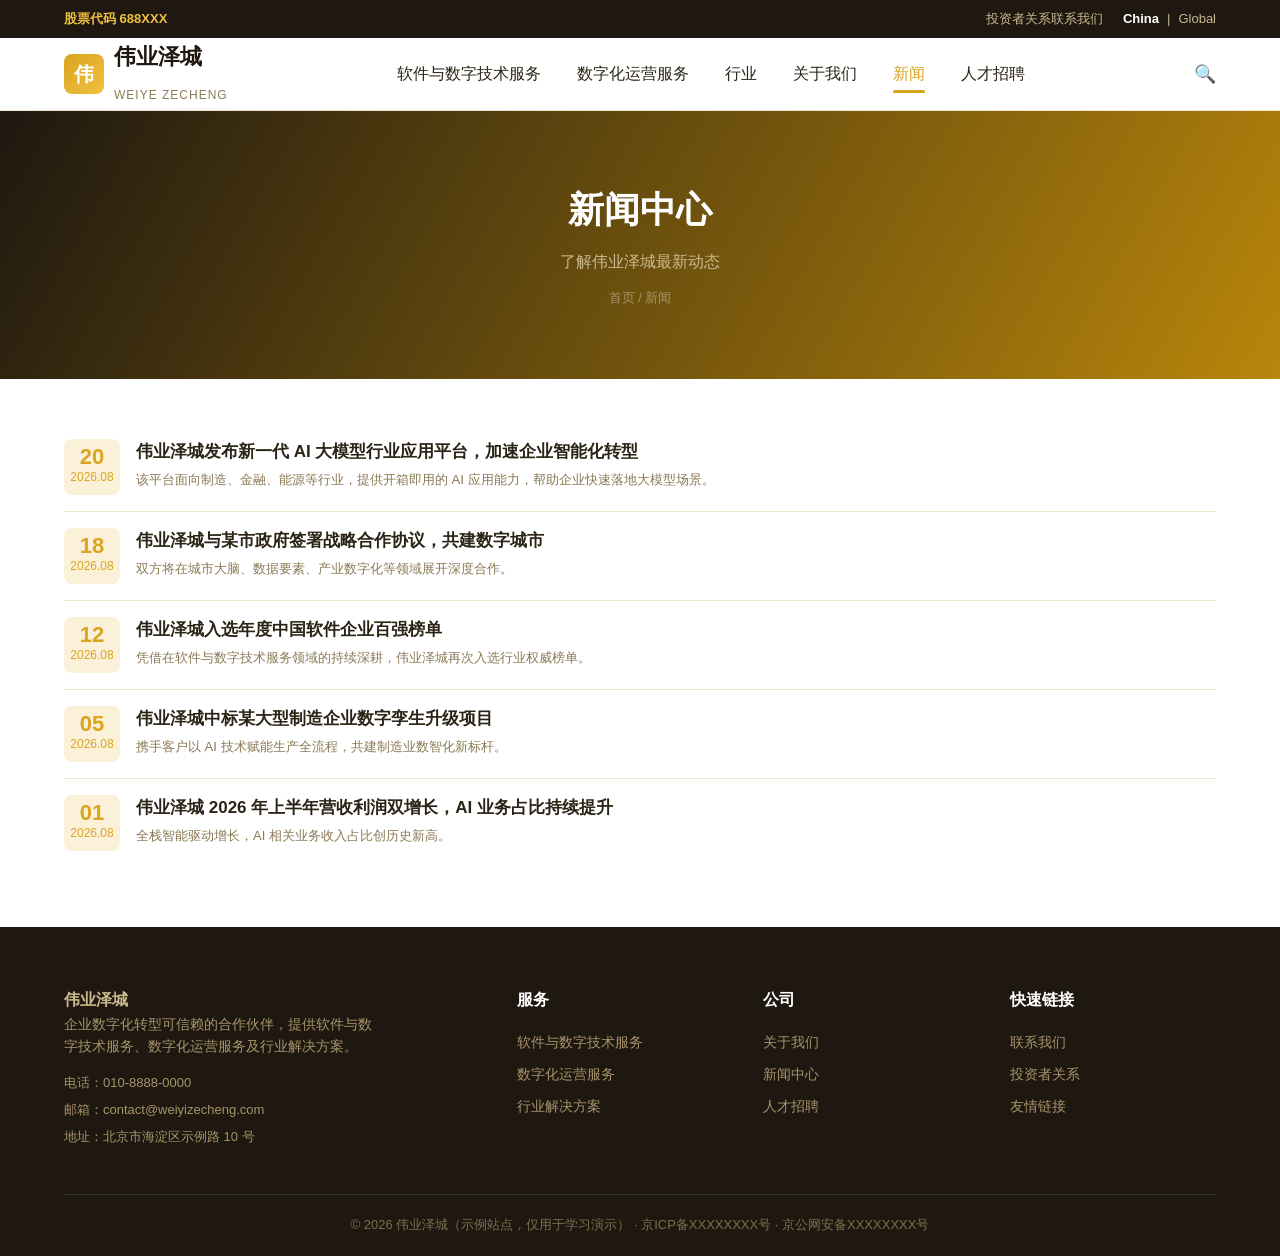
<file: news.html>
<!-- ============================================================
    文件说明：伟业泽城 - 新闻中心页：公司最新动态列表。
    ============================================================ -->
<!DOCTYPE html>
<html lang="zh-CN">
<head>
  <meta charset="UTF-8">
  <meta name="viewport" content="width=device-width, initial-scale=1.0">
  <title>新闻中心 - 伟业泽城</title>
  <meta name="description" content="伟业泽城新闻中心，了解公司最新动态。">
  <link rel="stylesheet" href="css/style.css">
</head>
<body>

  <div class="topbar">
    <div class="container">
      <div class="topbar-left"><span class="stock">股票代码 688XXX</span></div>
      <div class="topbar-right">
        <div class="top-links"><a href="#">投资者关系</a><a href="contact.html">联系我们</a></div>
        <div class="lang"><a href="#" class="active">China</a><span>|</span><a href="#">Global</a></div>
      </div>
    </div>
  </div>

  <header class="header">
    <div class="container navbar">
      <a href="index.html" class="logo">
        <span class="logo-mark">伟</span>
        <span><span class="logo-cn">伟业泽城</span><br><span class="logo-en">WEIYE ZECHENG</span></span>
      </a>
      <nav class="nav-menu">
        <div class="nav-item">
          <a href="services.html">软件与数字技术服务</a>
          <div class="dropdown">
            <a href="services.html#consult">咨询与解决方案</a>
            <a href="services.html#digital">数字技术服务</a>
            <a href="services.html#general">通用技术服务</a>
          </div>
        </div>
        <div class="nav-item">
          <a href="operations.html">数字化运营服务</a>
          <div class="dropdown">
            <a href="operations.html#data">数据服务</a>
            <a href="operations.html#marketing">数字化营销与用户体验</a>
            <a href="operations.html#customer">客服业务服务</a>
            <a href="operations.html#bpo">业务流程运营服务</a>
          </div>
        </div>
        <div class="nav-item">
          <a href="industries.html">行业</a>
          <div class="dropdown">
            <a href="industries.html#communication">通讯设备</a>
            <a href="industries.html#internet">互联网服务</a>
            <a href="industries.html#manufacturing">高科技与制造</a>
            <a href="industries.html#finance">金融</a>
            <a href="industries.html#other">其他</a>
          </div>
        </div>
        <div class="nav-item">
          <a href="about.html">关于我们</a>
          <div class="dropdown">
            <a href="about.html#intro">公司简介</a>
            <a href="about.html#history">发展历程</a>
            <a href="about.html#culture">企业文化</a>
            <a href="about.html#honor">企业荣誉</a>
          </div>
        </div>
        <div class="nav-item"><a href="news.html" class="active">新闻</a></div>
        <div class="nav-item"><a href="career.html">人才招聘</a></div>
      </nav>
      <div class="nav-right">
        <span class="search-btn" onclick="openSearch()">🔍</span>
        <span class="nav-toggle">☰</span>
      </div>
    </div>
  </header>

  <section class="page-banner">
    <div class="container">
      <h1>新闻中心</h1>
      <p>了解伟业泽城最新动态</p>
      <div class="breadcrumb"><a href="index.html">首页</a> / 新闻</div>
    </div>
  </section>

  <section class="page-body">
    <div class="container">
      <div class="news-list">
        <a href="#" class="news-item">
          <div class="date-box"><span class="d">20</span><span class="m">2026.08</span></div>
          <div>
            <div class="title" style="font-size:17px;font-weight:600;margin-bottom:6px;">伟业泽城发布新一代 AI 大模型行业应用平台，加速企业智能化转型</div>
            <p style="font-size:13px;color:var(--text-muted);">该平台面向制造、金融、能源等行业，提供开箱即用的 AI 应用能力，帮助企业快速落地大模型场景。</p>
          </div>
        </a>
        <a href="#" class="news-item">
          <div class="date-box"><span class="d">18</span><span class="m">2026.08</span></div>
          <div>
            <div class="title" style="font-size:17px;font-weight:600;margin-bottom:6px;">伟业泽城与某市政府签署战略合作协议，共建数字城市</div>
            <p style="font-size:13px;color:var(--text-muted);">双方将在城市大脑、数据要素、产业数字化等领域展开深度合作。</p>
          </div>
        </a>
        <a href="#" class="news-item">
          <div class="date-box"><span class="d">12</span><span class="m">2026.08</span></div>
          <div>
            <div class="title" style="font-size:17px;font-weight:600;margin-bottom:6px;">伟业泽城入选年度中国软件企业百强榜单</div>
            <p style="font-size:13px;color:var(--text-muted);">凭借在软件与数字技术服务领域的持续深耕，伟业泽城再次入选行业权威榜单。</p>
          </div>
        </a>
        <a href="#" class="news-item">
          <div class="date-box"><span class="d">05</span><span class="m">2026.08</span></div>
          <div>
            <div class="title" style="font-size:17px;font-weight:600;margin-bottom:6px;">伟业泽城中标某大型制造企业数字孪生升级项目</div>
            <p style="font-size:13px;color:var(--text-muted);">携手客户以 AI 技术赋能生产全流程，共建制造业数智化新标杆。</p>
          </div>
        </a>
        <a href="#" class="news-item">
          <div class="date-box"><span class="d">01</span><span class="m">2026.08</span></div>
          <div>
            <div class="title" style="font-size:17px;font-weight:600;margin-bottom:6px;">伟业泽城 2026 年上半年营收利润双增长，AI 业务占比持续提升</div>
            <p style="font-size:13px;color:var(--text-muted);">全栈智能驱动增长，AI 相关业务收入占比创历史新高。</p>
          </div>
        </a>
      </div>
    </div>
  </section>

  <footer class="footer">
    <div class="container">
      <div class="footer-top">
        <div class="footer-about">
          <h4>伟业泽城</h4>
          <p>企业数字化转型可信赖的合作伙伴，提供软件与数字技术服务、数字化运营服务及行业解决方案。</p>
          <div class="contact-line">电话：010-8888-0000</div>
          <div class="contact-line">邮箱：contact@weiyizecheng.com</div>
          <div class="contact-line">地址：北京市海淀区示例路 10 号</div>
        </div>
        <div class="footer-col">
          <h4>服务</h4>
          <a href="services.html">软件与数字技术服务</a>
          <a href="operations.html">数字化运营服务</a>
          <a href="industries.html">行业解决方案</a>
        </div>
        <div class="footer-col">
          <h4>公司</h4>
          <a href="about.html">关于我们</a>
          <a href="news.html">新闻中心</a>
          <a href="career.html">人才招聘</a>
        </div>
        <div class="footer-col">
          <h4>快速链接</h4>
          <a href="contact.html">联系我们</a>
          <a href="#">投资者关系</a>
          <a href="#">友情链接</a>
        </div>
      </div>
      <div class="footer-bottom">
        <p>© 2026 伟业泽城（示例站点，仅用于学习演示） · <a href="#">京ICP备XXXXXXXX号</a> · <a href="#">京公网安备XXXXXXXX号</a></p>
      </div>
    </div>
  </footer>

  <script src="js/main.js"></script>
</body>
</html>
</file>
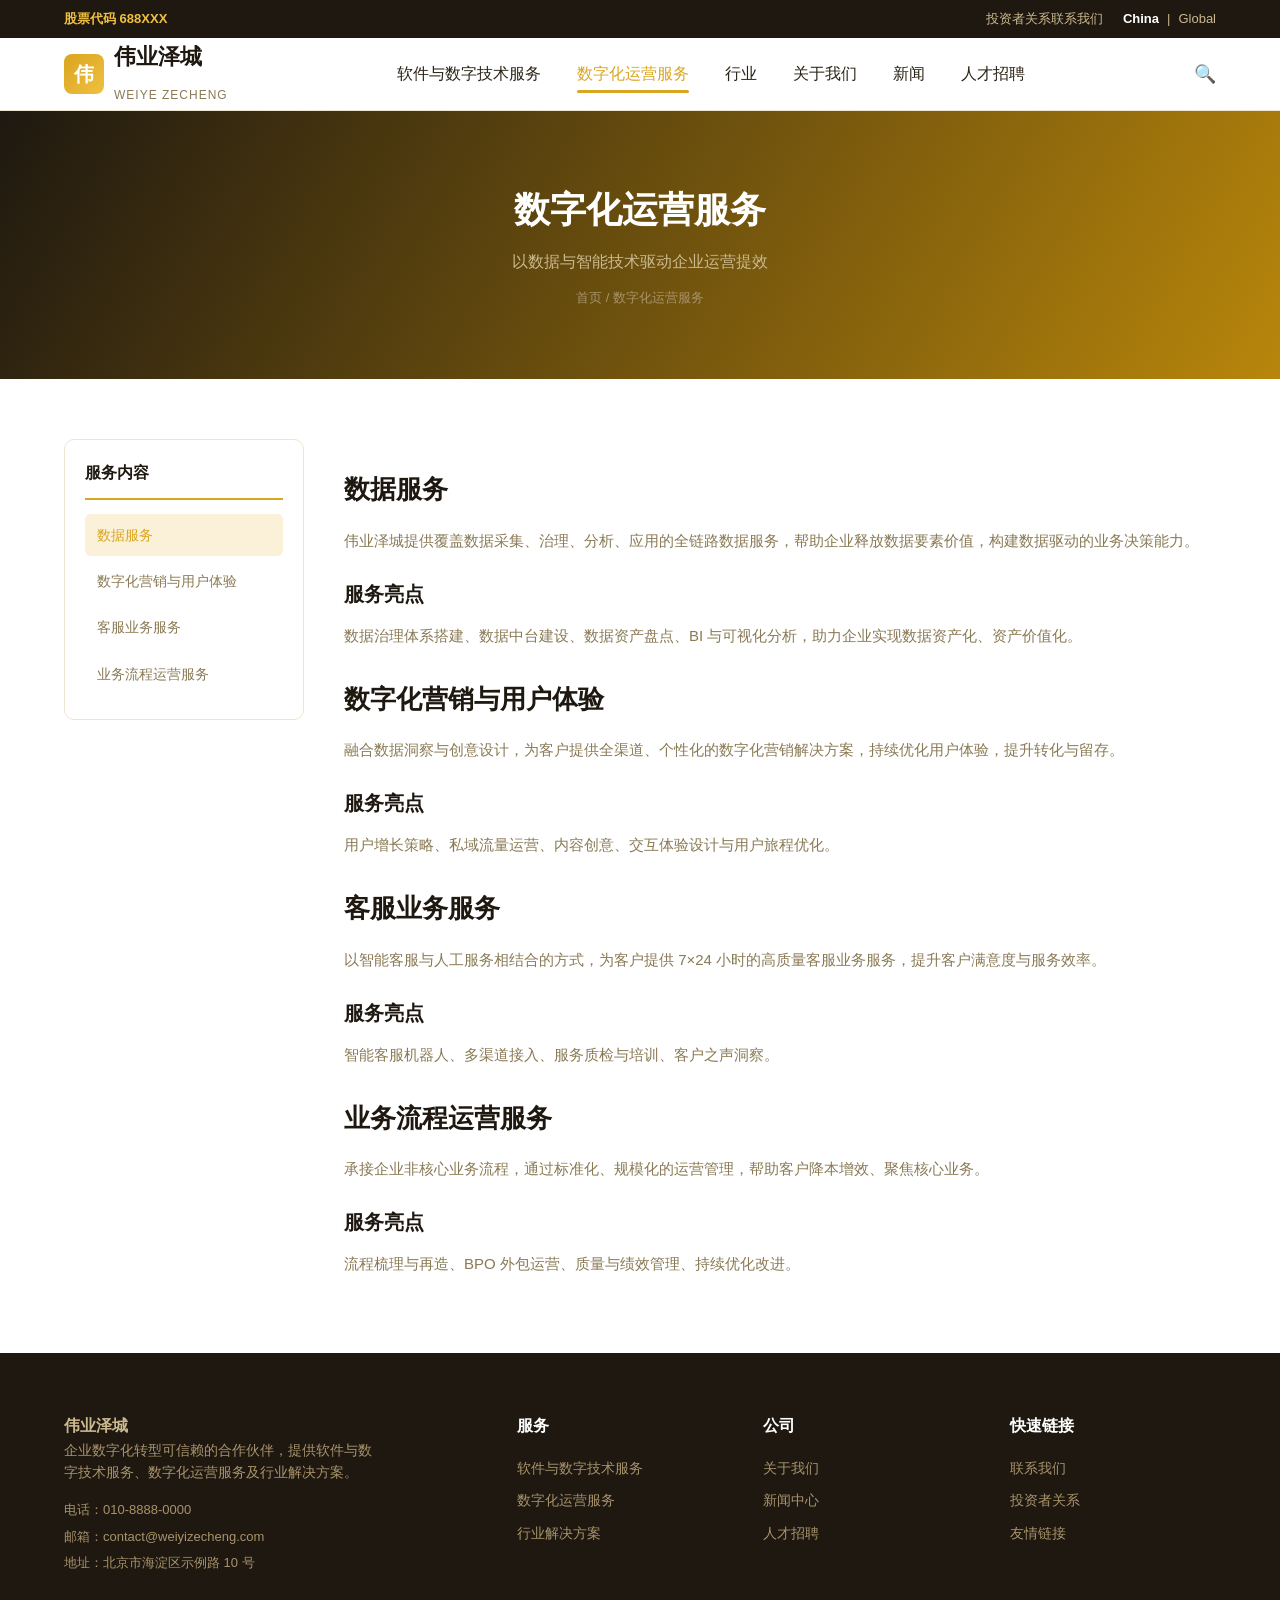
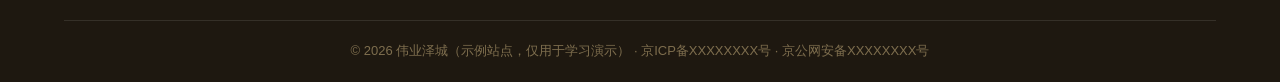
<file: operations.html>
<!-- ============================================================
    文件说明：伟业泽城 - 数字化运营服务页：介绍数据服务、数字化营销、客服业务、业务流程运营服务。
    ============================================================ -->
<!DOCTYPE html>
<html lang="zh-CN">
<head>
  <meta charset="UTF-8">
  <meta name="viewport" content="width=device-width, initial-scale=1.0">
  <title>数字化运营服务 - 伟业泽城</title>
  <meta name="description" content="伟业泽城提供数据服务、数字化营销与用户体验、客服业务服务、业务流程运营服务。">
  <link rel="stylesheet" href="css/style.css">
</head>
<body>

  <div class="topbar">
    <div class="container">
      <div class="topbar-left"><span class="stock">股票代码 688XXX</span></div>
      <div class="topbar-right">
        <div class="top-links"><a href="#">投资者关系</a><a href="contact.html">联系我们</a></div>
        <div class="lang"><a href="#" class="active">China</a><span>|</span><a href="#">Global</a></div>
      </div>
    </div>
  </div>

  <header class="header">
    <div class="container navbar">
      <a href="index.html" class="logo">
        <span class="logo-mark">伟</span>
        <span><span class="logo-cn">伟业泽城</span><br><span class="logo-en">WEIYE ZECHENG</span></span>
      </a>
      <nav class="nav-menu">
        <div class="nav-item">
          <a href="services.html">软件与数字技术服务</a>
          <div class="dropdown">
            <a href="services.html#consult">咨询与解决方案</a>
            <a href="services.html#digital">数字技术服务</a>
            <a href="services.html#general">通用技术服务</a>
          </div>
        </div>
        <div class="nav-item">
          <a href="operations.html" class="active">数字化运营服务</a>
          <div class="dropdown">
            <a href="operations.html#data">数据服务</a>
            <a href="operations.html#marketing">数字化营销与用户体验</a>
            <a href="operations.html#customer">客服业务服务</a>
            <a href="operations.html#bpo">业务流程运营服务</a>
          </div>
        </div>
        <div class="nav-item">
          <a href="industries.html">行业</a>
          <div class="dropdown">
            <a href="industries.html#communication">通讯设备</a>
            <a href="industries.html#internet">互联网服务</a>
            <a href="industries.html#manufacturing">高科技与制造</a>
            <a href="industries.html#finance">金融</a>
            <a href="industries.html#other">其他</a>
          </div>
        </div>
        <div class="nav-item">
          <a href="about.html">关于我们</a>
          <div class="dropdown">
            <a href="about.html#intro">公司简介</a>
            <a href="about.html#history">发展历程</a>
            <a href="about.html#culture">企业文化</a>
            <a href="about.html#honor">企业荣誉</a>
          </div>
        </div>
        <div class="nav-item"><a href="news.html">新闻</a></div>
        <div class="nav-item"><a href="career.html">人才招聘</a></div>
      </nav>
      <div class="nav-right">
        <span class="search-btn" onclick="openSearch()">🔍</span>
        <span class="nav-toggle">☰</span>
      </div>
    </div>
  </header>

  <section class="page-banner">
    <div class="container">
      <h1>数字化运营服务</h1>
      <p>以数据与智能技术驱动企业运营提效</p>
      <div class="breadcrumb"><a href="index.html">首页</a> / 数字化运营服务</div>
    </div>
  </section>

  <section class="page-body">
    <div class="container">
      <div class="two-col">
        <aside class="sidebar">
          <h3>服务内容</h3>
          <a href="#data" class="active">数据服务</a>
          <a href="#marketing">数字化营销与用户体验</a>
          <a href="#customer">客服业务服务</a>
          <a href="#bpo">业务流程运营服务</a>
        </aside>
        <div class="article">
          <h2 id="data">数据服务</h2>
          <p>伟业泽城提供覆盖数据采集、治理、分析、应用的全链路数据服务，帮助企业释放数据要素价值，构建数据驱动的业务决策能力。</p>
          <h3>服务亮点</h3>
          <p>数据治理体系搭建、数据中台建设、数据资产盘点、BI 与可视化分析，助力企业实现数据资产化、资产价值化。</p>

          <h2 id="marketing">数字化营销与用户体验</h2>
          <p>融合数据洞察与创意设计，为客户提供全渠道、个性化的数字化营销解决方案，持续优化用户体验，提升转化与留存。</p>
          <h3>服务亮点</h3>
          <p>用户增长策略、私域流量运营、内容创意、交互体验设计与用户旅程优化。</p>

          <h2 id="customer">客服业务服务</h2>
          <p>以智能客服与人工服务相结合的方式，为客户提供 7×24 小时的高质量客服业务服务，提升客户满意度与服务效率。</p>
          <h3>服务亮点</h3>
          <p>智能客服机器人、多渠道接入、服务质检与培训、客户之声洞察。</p>

          <h2 id="bpo">业务流程运营服务</h2>
          <p>承接企业非核心业务流程，通过标准化、规模化的运营管理，帮助客户降本增效、聚焦核心业务。</p>
          <h3>服务亮点</h3>
          <p>流程梳理与再造、BPO 外包运营、质量与绩效管理、持续优化改进。</p>
        </div>
      </div>
    </div>
  </section>

  <footer class="footer">
    <div class="container">
      <div class="footer-top">
        <div class="footer-about">
          <h4>伟业泽城</h4>
          <p>企业数字化转型可信赖的合作伙伴，提供软件与数字技术服务、数字化运营服务及行业解决方案。</p>
          <div class="contact-line">电话：010-8888-0000</div>
          <div class="contact-line">邮箱：contact@weiyizecheng.com</div>
          <div class="contact-line">地址：北京市海淀区示例路 10 号</div>
        </div>
        <div class="footer-col">
          <h4>服务</h4>
          <a href="services.html">软件与数字技术服务</a>
          <a href="operations.html">数字化运营服务</a>
          <a href="industries.html">行业解决方案</a>
        </div>
        <div class="footer-col">
          <h4>公司</h4>
          <a href="about.html">关于我们</a>
          <a href="news.html">新闻中心</a>
          <a href="career.html">人才招聘</a>
        </div>
        <div class="footer-col">
          <h4>快速链接</h4>
          <a href="contact.html">联系我们</a>
          <a href="#">投资者关系</a>
          <a href="#">友情链接</a>
        </div>
      </div>
      <div class="footer-bottom">
        <p>© 2026 伟业泽城（示例站点，仅用于学习演示） · <a href="#">京ICP备XXXXXXXX号</a> · <a href="#">京公网安备XXXXXXXX号</a></p>
      </div>
    </div>
  </footer>

  <script src="js/main.js"></script>
</body>
</html>
</file>
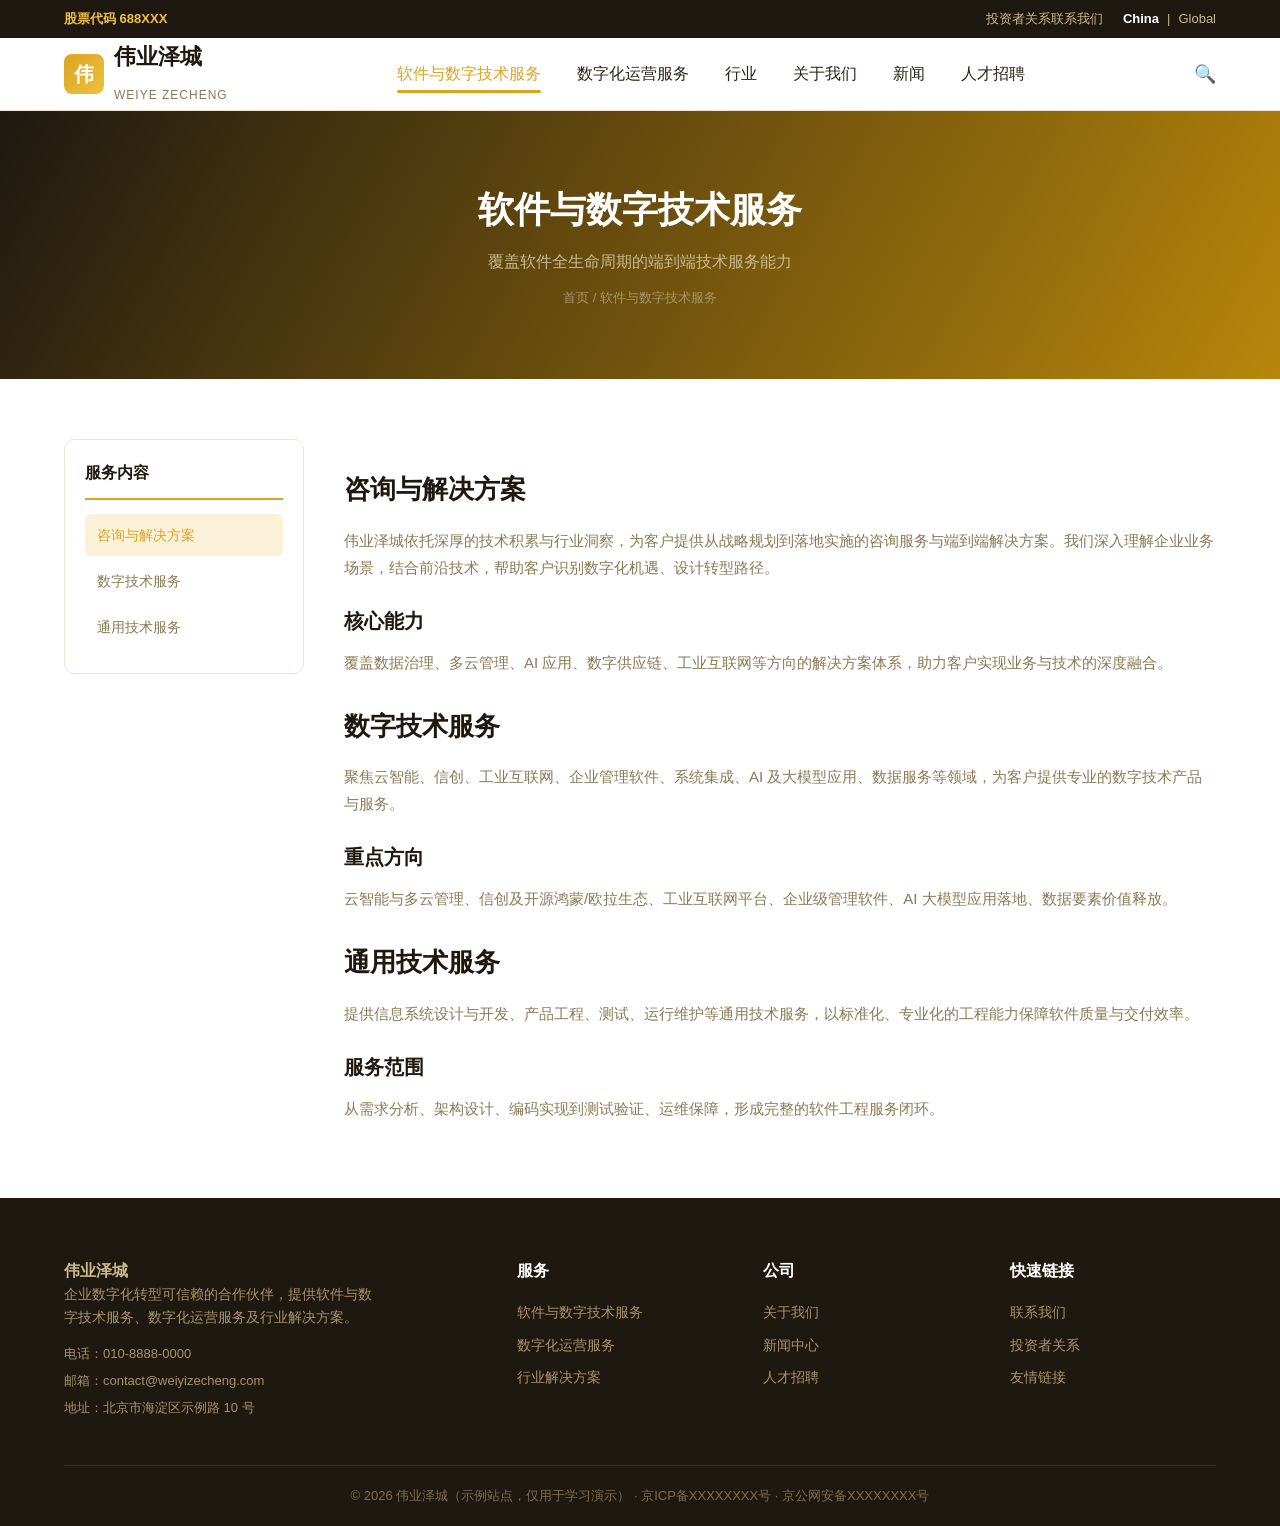
<file: services.html>
<!-- ============================================================
    文件说明：伟业泽城 - 软件与数字技术服务页：介绍咨询与解决方案、数字技术服务、通用技术服务。
    ============================================================ -->
<!DOCTYPE html>
<html lang="zh-CN">
<head>
  <meta charset="UTF-8">
  <meta name="viewport" content="width=device-width, initial-scale=1.0">
  <title>软件与数字技术服务 - 伟业泽城</title>
  <meta name="description" content="伟业泽城提供咨询与解决方案、数字技术服务、通用技术服务等全栈软件与数字技术服务。">
  <link rel="stylesheet" href="css/style.css">
</head>
<body>

  <div class="topbar">
    <div class="container">
      <div class="topbar-left"><span class="stock">股票代码 688XXX</span></div>
      <div class="topbar-right">
        <div class="top-links"><a href="#">投资者关系</a><a href="contact.html">联系我们</a></div>
        <div class="lang"><a href="#" class="active">China</a><span>|</span><a href="#">Global</a></div>
      </div>
    </div>
  </div>

  <header class="header">
    <div class="container navbar">
      <a href="index.html" class="logo">
        <span class="logo-mark">伟</span>
        <span><span class="logo-cn">伟业泽城</span><br><span class="logo-en">WEIYE ZECHENG</span></span>
      </a>
      <nav class="nav-menu">
        <div class="nav-item">
          <a href="services.html" class="active">软件与数字技术服务</a>
          <div class="dropdown">
            <a href="services.html#consult">咨询与解决方案</a>
            <a href="services.html#digital">数字技术服务</a>
            <a href="services.html#general">通用技术服务</a>
          </div>
        </div>
        <div class="nav-item">
          <a href="operations.html">数字化运营服务</a>
          <div class="dropdown">
            <a href="operations.html#data">数据服务</a>
            <a href="operations.html#marketing">数字化营销与用户体验</a>
            <a href="operations.html#customer">客服业务服务</a>
            <a href="operations.html#bpo">业务流程运营服务</a>
          </div>
        </div>
        <div class="nav-item">
          <a href="industries.html">行业</a>
          <div class="dropdown">
            <a href="industries.html#communication">通讯设备</a>
            <a href="industries.html#internet">互联网服务</a>
            <a href="industries.html#manufacturing">高科技与制造</a>
            <a href="industries.html#finance">金融</a>
            <a href="industries.html#other">其他</a>
          </div>
        </div>
        <div class="nav-item">
          <a href="about.html">关于我们</a>
          <div class="dropdown">
            <a href="about.html#intro">公司简介</a>
            <a href="about.html#history">发展历程</a>
            <a href="about.html#culture">企业文化</a>
            <a href="about.html#honor">企业荣誉</a>
          </div>
        </div>
        <div class="nav-item"><a href="news.html">新闻</a></div>
        <div class="nav-item"><a href="career.html">人才招聘</a></div>
      </nav>
      <div class="nav-right">
        <span class="search-btn" onclick="openSearch()">🔍</span>
        <span class="nav-toggle">☰</span>
      </div>
    </div>
  </header>

  <section class="page-banner">
    <div class="container">
      <h1>软件与数字技术服务</h1>
      <p>覆盖软件全生命周期的端到端技术服务能力</p>
      <div class="breadcrumb"><a href="index.html">首页</a> / 软件与数字技术服务</div>
    </div>
  </section>

  <section class="page-body">
    <div class="container">
      <div class="two-col">
        <aside class="sidebar">
          <h3>服务内容</h3>
          <a href="#consult" class="active">咨询与解决方案</a>
          <a href="#digital">数字技术服务</a>
          <a href="#general">通用技术服务</a>
        </aside>
        <div class="article">
          <h2 id="consult">咨询与解决方案</h2>
          <p>伟业泽城依托深厚的技术积累与行业洞察，为客户提供从战略规划到落地实施的咨询服务与端到端解决方案。我们深入理解企业业务场景，结合前沿技术，帮助客户识别数字化机遇、设计转型路径。</p>
          <h3>核心能力</h3>
          <p>覆盖数据治理、多云管理、AI 应用、数字供应链、工业互联网等方向的解决方案体系，助力客户实现业务与技术的深度融合。</p>

          <h2 id="digital">数字技术服务</h2>
          <p>聚焦云智能、信创、工业互联网、企业管理软件、系统集成、AI 及大模型应用、数据服务等领域，为客户提供专业的数字技术产品与服务。</p>
          <h3>重点方向</h3>
          <p>云智能与多云管理、信创及开源鸿蒙/欧拉生态、工业互联网平台、企业级管理软件、AI 大模型应用落地、数据要素价值释放。</p>

          <h2 id="general">通用技术服务</h2>
          <p>提供信息系统设计与开发、产品工程、测试、运行维护等通用技术服务，以标准化、专业化的工程能力保障软件质量与交付效率。</p>
          <h3>服务范围</h3>
          <p>从需求分析、架构设计、编码实现到测试验证、运维保障，形成完整的软件工程服务闭环。</p>
        </div>
      </div>
    </div>
  </section>

  <footer class="footer">
    <div class="container">
      <div class="footer-top">
        <div class="footer-about">
          <h4>伟业泽城</h4>
          <p>企业数字化转型可信赖的合作伙伴，提供软件与数字技术服务、数字化运营服务及行业解决方案。</p>
          <div class="contact-line">电话：010-8888-0000</div>
          <div class="contact-line">邮箱：contact@weiyizecheng.com</div>
          <div class="contact-line">地址：北京市海淀区示例路 10 号</div>
        </div>
        <div class="footer-col">
          <h4>服务</h4>
          <a href="services.html">软件与数字技术服务</a>
          <a href="operations.html">数字化运营服务</a>
          <a href="industries.html">行业解决方案</a>
        </div>
        <div class="footer-col">
          <h4>公司</h4>
          <a href="about.html">关于我们</a>
          <a href="news.html">新闻中心</a>
          <a href="career.html">人才招聘</a>
        </div>
        <div class="footer-col">
          <h4>快速链接</h4>
          <a href="contact.html">联系我们</a>
          <a href="#">投资者关系</a>
          <a href="#">友情链接</a>
        </div>
      </div>
      <div class="footer-bottom">
        <p>© 2026 伟业泽城（示例站点，仅用于学习演示） · <a href="#">京ICP备XXXXXXXX号</a> · <a href="#">京公网安备XXXXXXXX号</a></p>
      </div>
    </div>
  </footer>

  <script src="js/main.js"></script>
</body>
</html>
</file>
<file: css/style.css>
/* ============================================================
   伟业泽城 - 企业官网样式表
   金色主题（主色 #DAA520）· 原创设计
   ============================================================ */

/* ------------------------------------------------------------
   一、全局 CSS 变量（设计令牌）
   通过变量统一管理配色，方便后续整体换肤
   ------------------------------------------------------------ */
:root {
  --primary: #DAA520;            /* 主色：金色（伟业泽城品牌色） */
  --primary-dark: #B8860B;       /* 深金色：用于悬停/按压状态 */
  --primary-light: #FBF0D8;      /* 浅金色：用于图标背景、hover 底色 */
  --dark: #1E1810;               /* 深棕黑：用于顶部栏、页脚、深色背景 */
  --dark-light: #3A2E14;         /* 稍浅的深棕：用于渐变过渡 */
  --accent: #C07C00;             /* 强调金棕：用于标签、轮播指示点 */
  --text: #2B2416;               /* 正文文字颜色 */
  --text-muted: #8A7A55;         /* 次要文字颜色（灰金色） */
  --bg-light: #FAF6EE;           /* 浅米色背景 */
  --bg-white: #FFFFFF;           /* 纯白背景 */
  --border: #EDE5D0;             /* 边框颜色（米金色） */
  --shadow: 0 6px 24px rgba(30, 24, 16, 0.08);          /* 常规阴影 */
  --shadow-hover: 0 12px 32px rgba(218, 165, 32, 0.20);  /* 悬停阴影（金色光晕） */
  --radius: 10px;                /* 圆角半径 */
  --max-width: 1200px;           /* 内容区最大宽度 */
}

/* ------------------------------------------------------------
   二、全局重置与基础样式
   ------------------------------------------------------------ */
* {
  margin: 0;           /* 清除默认外边距 */
  padding: 0;          /* 清除默认内边距 */
  box-sizing: border-box; /* 盒模型设为 border-box，便于尺寸计算 */
}

html {
  scroll-behavior: smooth; /* 锚点跳转平滑滚动 */
}

body {
  font-family: "PingFang SC", "Microsoft YaHei", "Hiragino Sans GB", "Helvetica Neue", Arial, sans-serif;
  color: var(--text);       /* 全局文字颜色 */
  line-height: 1.6;         /* 行高 */
  background: var(--bg-white);
  -webkit-font-smoothing: antialiased; /* 字体抗锯齿 */
}

a {
  color: inherit;           /* 链接继承父元素颜色 */
  text-decoration: none;    /* 去掉下划线 */
  transition: color 0.2s ease; /* 颜色过渡动画 */
}

img {
  max-width: 100%;          /* 图片不超出容器 */
  display: block;
}

ul,
ol {
  list-style: none;         /* 去除列表默认项目符号 */
}

/* 通用内容容器：居中并限制最大宽度 */
.container {
  width: 100%;
  max-width: var(--max-width);
  margin: 0 auto;
  padding: 0 24px;
}

/* ------------------------------------------------------------
   三、顶部栏（股票代码 / 语言切换）
   ------------------------------------------------------------ */
.topbar {
  background: var(--dark);  /* 深色背景 */
  color: #CBB98F;           /* 浅金色文字 */
  font-size: 13px;
}

.topbar .container {
  display: flex;
  align-items: center;
  justify-content: space-between; /* 左右两端对齐 */
  height: 38px;
}

.topbar-left {
  display: flex;
  align-items: center;
  gap: 16px;
}

/* 股票代码文字，用亮金色突出显示 */
.topbar-left .stock {
  color: #F0C040;
  font-weight: 600;
}

.topbar-right {
  display: flex;
  align-items: center;
  gap: 20px;
}

.topbar-right a {
  color: #CBB98F;
}

.topbar-right a:hover {
  color: #FFFFFF;           /* 悬停变白 */
}

.topbar-right .lang {
  display: flex;
  align-items: center;
  gap: 8px;
}

.topbar-right .lang .active {
  color: #FFFFFF;           /* 当前语言高亮 */
  font-weight: 600;
}

/* ------------------------------------------------------------
   四、主导航栏
   ------------------------------------------------------------ */
.header {
  background: var(--bg-white);
  border-bottom: 1px solid var(--border);
  position: sticky;         /* 吸顶效果 */
  top: 0;
  z-index: 1000;
}

.navbar {
  display: flex;
  align-items: center;
  justify-content: space-between;
  height: 72px;
}

/* 品牌 Logo */
.logo {
  display: flex;
  align-items: center;
  gap: 10px;
  font-size: 22px;
  font-weight: 700;
  color: var(--primary);
}

/* Logo 图标（金色渐变方块，内嵌"伟"字） */
.logo .logo-mark {
  width: 40px;
  height: 40px;
  border-radius: 8px;
  background: linear-gradient(135deg, var(--primary), #F0C040); /* 金色渐变 */
  display: flex;
  align-items: center;
  justify-content: center;
  color: #FFFFFF;
  font-size: 20px;
  font-weight: 800;
}

.logo .logo-cn {
  color: var(--dark);       /* 中文名用深色 */
}

.logo .logo-en {
  font-size: 12px;
  font-weight: 400;
  color: var(--text-muted);
  letter-spacing: 1px;
}

/* 导航菜单 */
.nav-menu {
  display: flex;
  align-items: center;
  gap: 4px;
}

.nav-item {
  position: relative;       /* 为下拉菜单定位做准备 */
}

.nav-item > a {
  display: block;
  padding: 10px 16px;
  font-size: 16px;
  font-weight: 500;
  color: var(--text);
}

.nav-item > a:hover,
.nav-item > a.active {
  color: var(--primary);    /* 悬停/当前页显示金色 */
}

/* 当前页面的下划线指示条 */
.nav-item > a.active::after {
  content: "";
  position: absolute;
  left: 16px;
  right: 16px;
  bottom: 4px;
  height: 3px;
  background: var(--primary);
  border-radius: 2px;
}

/* 下拉菜单 */
.dropdown {
  position: absolute;
  top: 100%;
  left: 0;
  min-width: 220px;
  background: #FFFFFF;
  border-radius: 8px;
  box-shadow: var(--shadow-hover);
  padding: 8px 0;
  opacity: 0;               /* 默认隐藏 */
  visibility: hidden;
  transform: translateY(10px); /* 初始向下偏移，实现上浮动画 */
  transition: all 0.25s ease;
}

/* 鼠标悬停一级菜单时展开下拉 */
.nav-item:hover .dropdown {
  opacity: 1;
  visibility: visible;
  transform: translateY(0);
}

.dropdown a {
  display: block;
  padding: 10px 20px;
  font-size: 14px;
  color: var(--text);
}

.dropdown a:hover {
  background: var(--primary-light);
  color: var(--primary);
}

.nav-right {
  display: flex;
  align-items: center;
  gap: 16px;
}

.nav-right .search-btn {
  font-size: 18px;
  color: var(--text-muted);
  cursor: pointer;
}

/* 移动端汉堡菜单按钮（默认隐藏，小屏显示） */
.nav-toggle {
  display: none;
  font-size: 24px;
  cursor: pointer;
  color: var(--dark);
}

/* ------------------------------------------------------------
   五、首页 Hero 轮播图
   ------------------------------------------------------------ */
.hero {
  position: relative;
  height: 560px;
  overflow: hidden;         /* 裁剪溢出内容 */
}

.hero-slide {
  position: absolute;
  inset: 0;                 /* 铺满整个 hero 区域 */
  opacity: 0;               /* 默认透明，由 JS 切换 */
  transition: opacity 0.8s ease;
  display: flex;
  align-items: center;
  background-size: cover;
  background-position: center;
}

.hero-slide.active {
  opacity: 1;               /* 当前展示的幻灯片 */
}

/* 幻灯片上的半透明遮罩，保证文字可读性 */
.hero-slide::before {
  content: "";
  position: absolute;
  inset: 0;
  background: linear-gradient(100deg, rgba(30, 24, 16, 0.88) 0%, rgba(30, 24, 16, 0.40) 60%, rgba(218, 165, 32, 0.18) 100%);
}

.hero-slide .hero-content {
  position: relative;
  z-index: 2;               /* 置于遮罩之上 */
  color: #FFFFFF;
  max-width: 640px;
}

/* 轮播图顶部小标签 */
.hero-slide .hero-tag {
  display: inline-block;
  background: var(--accent);
  color: #FFFFFF;
  font-size: 13px;
  padding: 4px 14px;
  border-radius: 20px;
  margin-bottom: 18px;
}

.hero-slide h1 {
  font-size: 42px;
  line-height: 1.3;
  margin-bottom: 18px;
  font-weight: 700;
}

.hero-slide p {
  font-size: 17px;
  color: #EFE6CE;           /* 浅金色辅助文字 */
  margin-bottom: 30px;
}

/* 通用按钮 */
.btn {
  display: inline-block;
  padding: 12px 32px;
  border-radius: 6px;
  font-size: 15px;
  font-weight: 600;
  cursor: pointer;
  border: none;
  transition: all 0.2s ease;
}

/* 主要按钮：金色实底 */
.btn-primary {
  background: var(--primary);
  color: #FFFFFF;
}

.btn-primary:hover {
  background: var(--primary-dark);
  box-shadow: 0 6px 18px rgba(218, 165, 32, 0.45); /* 金色光晕 */
}

/* 描边按钮：透明底 + 白边框 */
.btn-outline {
  background: transparent;
  color: #FFFFFF;
  border: 1px solid rgba(255, 255, 255, 0.7);
}

.btn-outline:hover {
  background: rgba(255, 255, 255, 0.15);
}

/* 轮播指示点 */
.hero-dots {
  position: absolute;
  bottom: 30px;
  left: 50%;
  transform: translateX(-50%); /* 水平居中 */
  z-index: 3;
  display: flex;
  gap: 10px;
}

.hero-dots span {
  width: 10px;
  height: 10px;
  border-radius: 50%;
  background: rgba(255, 255, 255, 0.5);
  cursor: pointer;
  transition: all 0.3s ease;
}

/* 当前指示点拉长为胶囊状 */
.hero-dots span.active {
  width: 28px;
  border-radius: 6px;
  background: var(--accent);
}

/* 左右切换箭头 */
.hero-arrow {
  position: absolute;
  top: 50%;
  transform: translateY(-50%);
  z-index: 3;
  width: 46px;
  height: 46px;
  border-radius: 50%;
  background: rgba(255, 255, 255, 0.15);
  color: #FFFFFF;
  display: flex;
  align-items: center;
  justify-content: center;
  font-size: 20px;
  cursor: pointer;
  transition: background 0.2s ease;
}

.hero-arrow:hover {
  background: rgba(255, 255, 255, 0.3);
}

.hero-arrow.prev {
  left: 30px;
}

.hero-arrow.next {
  right: 30px;
}

/* ------------------------------------------------------------
   六、通用区块标题
   ------------------------------------------------------------ */
.section {
  padding: 70px 0;          /* 上下留白 */
}

.section-head {
  text-align: center;
  margin-bottom: 46px;
}

.section-head h2 {
  font-size: 32px;
  color: var(--dark);
  margin-bottom: 12px;
}

.section-head .subtitle {
  color: var(--text-muted);
  font-size: 15px;
}

/* 标题下方的金色装饰线 */
.section-head .line {
  width: 52px;
  height: 4px;
  background: var(--primary);
  border-radius: 2px;
  margin: 16px auto 0;
}

/* ------------------------------------------------------------
   七、核心业务卡片
   ------------------------------------------------------------ */
.services-grid {
  display: grid;
  grid-template-columns: repeat(3, 1fr); /* 三列布局 */
  gap: 24px;
}

.service-card {
  background: #FFFFFF;
  border: 1px solid var(--border);
  border-radius: var(--radius);
  padding: 36px 28px;
  transition: all 0.3s ease;
  position: relative;
  overflow: hidden;
}

/* 卡片顶部的金色渐变条（默认隐藏，悬停展开） */
.service-card::before {
  content: "";
  position: absolute;
  top: 0;
  left: 0;
  right: 0;
  height: 4px;
  background: linear-gradient(90deg, var(--primary), #F0C040);
  transform: scaleX(0);     /* 初始宽度为 0 */
  transform-origin: left;
  transition: transform 0.3s ease;
}

.service-card:hover {
  box-shadow: var(--shadow-hover);
  transform: translateY(-6px); /* 悬停上浮 */
}

.service-card:hover::before {
  transform: scaleX(1);     /* 悬停时渐变条展开 */
}

.service-card .icon {
  width: 60px;
  height: 60px;
  border-radius: 12px;
  background: var(--primary-light); /* 浅金色图标背景 */
  color: var(--primary);
  display: flex;
  align-items: center;
  justify-content: center;
  font-size: 28px;
  margin-bottom: 20px;
}

.service-card h3 {
  font-size: 20px;
  color: var(--dark);
  margin-bottom: 12px;
}

.service-card p {
  color: var(--text-muted);
  font-size: 14px;
  margin-bottom: 16px;
}

.service-card .more {
  color: var(--primary);
  font-size: 14px;
  font-weight: 600;
}

/* ------------------------------------------------------------
   八、数据统计条
   ------------------------------------------------------------ */
.stats {
  background: linear-gradient(120deg, var(--dark), var(--primary-dark)); /* 深棕到深金渐变 */
  color: #FFFFFF;
  padding: 60px 0;
}

.stats-grid {
  display: grid;
  grid-template-columns: repeat(4, 1fr); /* 四列布局 */
  gap: 30px;
  text-align: center;
}

.stat-item .num {
  font-size: 44px;
  font-weight: 800;
  color: #F0C040;           /* 亮金色数字 */
}

.stat-item .label {
  margin-top: 8px;
  color: #CBB98F;
  font-size: 15px;
}

/* ------------------------------------------------------------
   九、信息推荐卡片
   ------------------------------------------------------------ */
.info-grid {
  display: grid;
  grid-template-columns: repeat(3, 1fr);
  gap: 24px;
}

.info-card {
  border: 1px solid var(--border);
  border-radius: var(--radius);
  overflow: hidden;
  transition: all 0.3s ease;
  background: #FFFFFF;
}

.info-card:hover {
  box-shadow: var(--shadow-hover);
  transform: translateY(-4px);
}

.info-card .thumb {
  height: 180px;
  background-size: cover;
  background-position: center;
  position: relative;
}

/* 缩略图左上角的金色标签 */
.info-card .thumb .tag {
  position: absolute;
  top: 14px;
  left: 14px;
  background: var(--primary);
  color: #FFFFFF;
  font-size: 12px;
  padding: 4px 12px;
  border-radius: 4px;
}

.info-card .body {
  padding: 20px;
}

.info-card .body h4 {
  font-size: 17px;
  color: var(--dark);
  margin-bottom: 8px;
  line-height: 1.4;
}

.info-card .body p {
  font-size: 14px;
  color: var(--text-muted);
}

/* ------------------------------------------------------------
   十、新闻列表
   ------------------------------------------------------------ */
.news-wrap {
  display: grid;
  grid-template-columns: 1fr 1fr; /* 左大图 + 右列表 */
  gap: 30px;
}

/* 头条新闻大图 */
.news-featured {
  border-radius: var(--radius);
  overflow: hidden;
  position: relative;
  height: 340px;
  background-size: cover;
  background-position: center;
  display: flex;
  align-items: flex-end;
  color: #FFFFFF;
}

.news-featured .overlay {
  position: absolute;
  inset: 0;
  background: linear-gradient(180deg, transparent 30%, rgba(30, 24, 16, 0.9) 100%); /* 底部渐隐遮罩 */
}

.news-featured .content {
  position: relative;
  z-index: 2;
  padding: 28px;
}

.news-featured .date {
  font-size: 13px;
  color: #CBB98F;
  margin-bottom: 8px;
}

.news-featured h3 {
  font-size: 22px;
  line-height: 1.4;
}

.news-list {
  display: flex;
  flex-direction: column;
  gap: 16px;
}

/* 单条新闻 */
.news-item {
  display: flex;
  gap: 16px;
  padding-bottom: 16px;
  border-bottom: 1px solid var(--border);
}

.news-item:last-child {
  border-bottom: none;      /* 最后一条去掉分隔线 */
}

/* 新闻日期小方块 */
.news-item .date-box {
  flex-shrink: 0;
  width: 56px;
  height: 56px;
  background: var(--primary-light);
  color: var(--primary);
  border-radius: 8px;
  display: flex;
  flex-direction: column;
  align-items: center;
  justify-content: center;
}

.news-item .date-box .d {
  font-size: 22px;
  font-weight: 700;
  line-height: 1;
}

.news-item .date-box .m {
  font-size: 12px;
}

.news-item .title {
  font-size: 15px;
  color: var(--text);
  line-height: 1.5;
}

.news-item .title:hover {
  color: var(--primary);
}

/* ------------------------------------------------------------
   十一、页脚
   ------------------------------------------------------------ */
.footer {
  background: var(--dark);  /* 深色页脚 */
  color: #CBB98F;
  padding: 60px 0 0;
}

.footer-top {
  display: grid;
  grid-template-columns: 2fr 1fr 1fr 1fr; /* 公司简介占两倍宽 */
  gap: 40px;
  padding-bottom: 40px;
  border-bottom: 1px solid rgba(255, 255, 255, 0.1);
}

.footer-col h4 {
  color: #FFFFFF;
  font-size: 16px;
  margin-bottom: 18px;
}

.footer-col a {
  display: block;
  color: #A8936B;
  font-size: 14px;
  margin-bottom: 10px;
}

.footer-col a:hover {
  color: #FFFFFF;
}

.footer-about p {
  font-size: 14px;
  color: #A8936B;
  margin-bottom: 16px;
  max-width: 320px;
}

.footer-about .contact-line {
  font-size: 13px;
  color: #A8936B;
  margin-bottom: 6px;
}

.footer-bottom {
  padding: 20px 0;
  text-align: center;
  font-size: 13px;
  color: #7E6E4E;
}

.footer-bottom a {
  color: #7E6E4E;
}

.footer-bottom a:hover {
  color: #FFFFFF;
}

/* ------------------------------------------------------------
   十二、内页 Banner（页面头部横幅）
   ------------------------------------------------------------ */
.page-banner {
  background: linear-gradient(120deg, var(--dark), var(--primary-dark));
  color: #FFFFFF;
  padding: 70px 0;
  text-align: center;
}

.page-banner h1 {
  font-size: 36px;
  margin-bottom: 10px;
}

.page-banner p {
  color: #CBB98F;
  font-size: 16px;
}

/* 面包屑导航 */
.breadcrumb {
  margin-top: 14px;
  font-size: 13px;
  color: #A8936B;
}

.breadcrumb a {
  color: #A8936B;
}

.breadcrumb a:hover {
  color: #FFFFFF;
}

/* ------------------------------------------------------------
   十三、内页正文内容
   ------------------------------------------------------------ */
.page-body {
  padding: 60px 0;
}

/* 文章排版 */
.article h2 {
  font-size: 26px;
  color: var(--dark);
  margin: 30px 0 16px;
}

.article h3 {
  font-size: 20px;
  color: var(--dark);
  margin: 24px 0 12px;
}

.article p {
  color: var(--text-muted);
  font-size: 15px;
  margin-bottom: 16px;
  line-height: 1.8;
}

.article img {
  border-radius: var(--radius);
  margin: 20px 0;
}

/* 两栏布局（侧边栏 + 正文） */
.two-col {
  display: grid;
  grid-template-columns: 240px 1fr; /* 左侧固定宽侧边栏 */
  gap: 40px;
  align-items: start;
}

.sidebar {
  position: sticky;         /* 侧边栏跟随滚动 */
  top: 100px;
  background: #FFFFFF;
  border: 1px solid var(--border);
  border-radius: var(--radius);
  padding: 20px;
}

.sidebar h3 {
  font-size: 16px;
  color: var(--dark);
  margin-bottom: 14px;
  padding-bottom: 12px;
  border-bottom: 2px solid var(--primary); /* 金色下划线 */
}

.sidebar a {
  display: block;
  padding: 10px 12px;
  font-size: 14px;
  color: var(--text-muted);
  border-radius: 6px;
  margin-bottom: 4px;
}

.sidebar a:hover,
.sidebar a.active {
  background: var(--primary-light);
  color: var(--primary);
}

/* 行业卡片 */
.industry-grid {
  display: grid;
  grid-template-columns: repeat(3, 1fr);
  gap: 24px;
}

.industry-card {
  border: 1px solid var(--border);
  border-radius: var(--radius);
  padding: 30px 24px;
  text-align: center;
  transition: all 0.3s ease;
}

.industry-card:hover {
  box-shadow: var(--shadow-hover);
  transform: translateY(-4px);
}

.industry-card .icon {
  font-size: 40px;
  margin-bottom: 16px;
}

.industry-card h3 {
  font-size: 18px;
  color: var(--dark);
  margin-bottom: 10px;
}

.industry-card p {
  font-size: 14px;
  color: var(--text-muted);
}

/* ------------------------------------------------------------
   十四、联系我们
   ------------------------------------------------------------ */
.contact-grid {
  display: grid;
  grid-template-columns: 1fr 1fr; /* 左信息 + 右表单 */
  gap: 40px;
}

.contact-info .item {
  display: flex;
  gap: 16px;
  margin-bottom: 24px;
}

.contact-info .item .icon {
  width: 48px;
  height: 48px;
  border-radius: 10px;
  background: var(--primary-light);
  color: var(--primary);
  display: flex;
  align-items: center;
  justify-content: center;
  font-size: 22px;
  flex-shrink: 0;
}

.contact-info .item h4 {
  font-size: 16px;
  color: var(--dark);
  margin-bottom: 4px;
}

.contact-info .item p {
  font-size: 14px;
  color: var(--text-muted);
}

/* 表单 */
.form-group {
  margin-bottom: 18px;
}

.form-group label {
  display: block;
  font-size: 14px;
  color: var(--dark);
  margin-bottom: 6px;
  font-weight: 500;
}

.form-group input,
.form-group textarea {
  width: 100%;
  padding: 12px 14px;
  border: 1px solid var(--border);
  border-radius: 6px;
  font-size: 14px;
  font-family: inherit;
  transition: border 0.2s ease;
}

/* 输入框聚焦态：金色边框 + 光晕 */
.form-group input:focus,
.form-group textarea:focus {
  outline: none;
  border-color: var(--primary);
  box-shadow: 0 0 0 3px rgba(218, 165, 32, 0.15);
}

/* 一行两个字段 */
.form-row {
  display: grid;
  grid-template-columns: 1fr 1fr;
  gap: 16px;
}

/* ------------------------------------------------------------
   十五、响应式布局
   ------------------------------------------------------------ */

/* 平板（≤992px） */
@media (max-width: 992px) {
  .services-grid,
  .info-grid,
  .industry-grid {
    grid-template-columns: repeat(2, 1fr); /* 改为两列 */
  }

  .stats-grid {
    grid-template-columns: repeat(2, 1fr);
  }

  .news-wrap,
  .contact-grid {
    grid-template-columns: 1fr; /* 改为单列 */
  }

  .footer-top {
    grid-template-columns: 1fr 1fr;
  }

  .two-col {
    grid-template-columns: 1fr; /* 侧边栏与正文堆叠 */
  }

  .sidebar {
    position: static;       /* 取消吸顶 */
  }
}

/* 手机（≤768px） */
@media (max-width: 768px) {
  /* 移动端抽屉式导航 */
  .nav-menu {
    position: fixed;
    top: 0;
    right: -280px;          /* 默认移出屏幕右侧 */
    width: 280px;
    height: 100vh;
    background: #FFFFFF;
    flex-direction: column;
    align-items: flex-start;
    padding: 80px 20px 20px;
    box-shadow: -4px 0 20px rgba(0, 0, 0, 0.1);
    transition: right 0.3s ease;
    gap: 0;
  }

  .nav-menu.open {
    right: 0;               /* 展开时滑入 */
  }

  .nav-item {
    width: 100%;
  }

  .nav-item > a {
    padding: 12px 0;
    font-size: 15px;
  }

  .nav-toggle {
    display: block;         /* 显示汉堡按钮 */
  }

  .topbar-right .top-links {
    display: none;          /* 小屏隐藏顶部链接 */
  }

  .hero {
    height: 420px;
  }

  .hero-slide h1 {
    font-size: 28px;
  }

  .services-grid,
  .info-grid,
  .industry-grid,
  .stats-grid,
  .footer-top {
    grid-template-columns: 1fr; /* 全部改为单列 */
  }

  .section {
    padding: 48px 0;
  }

  .form-row {
    grid-template-columns: 1fr;
  }
}
</file>
